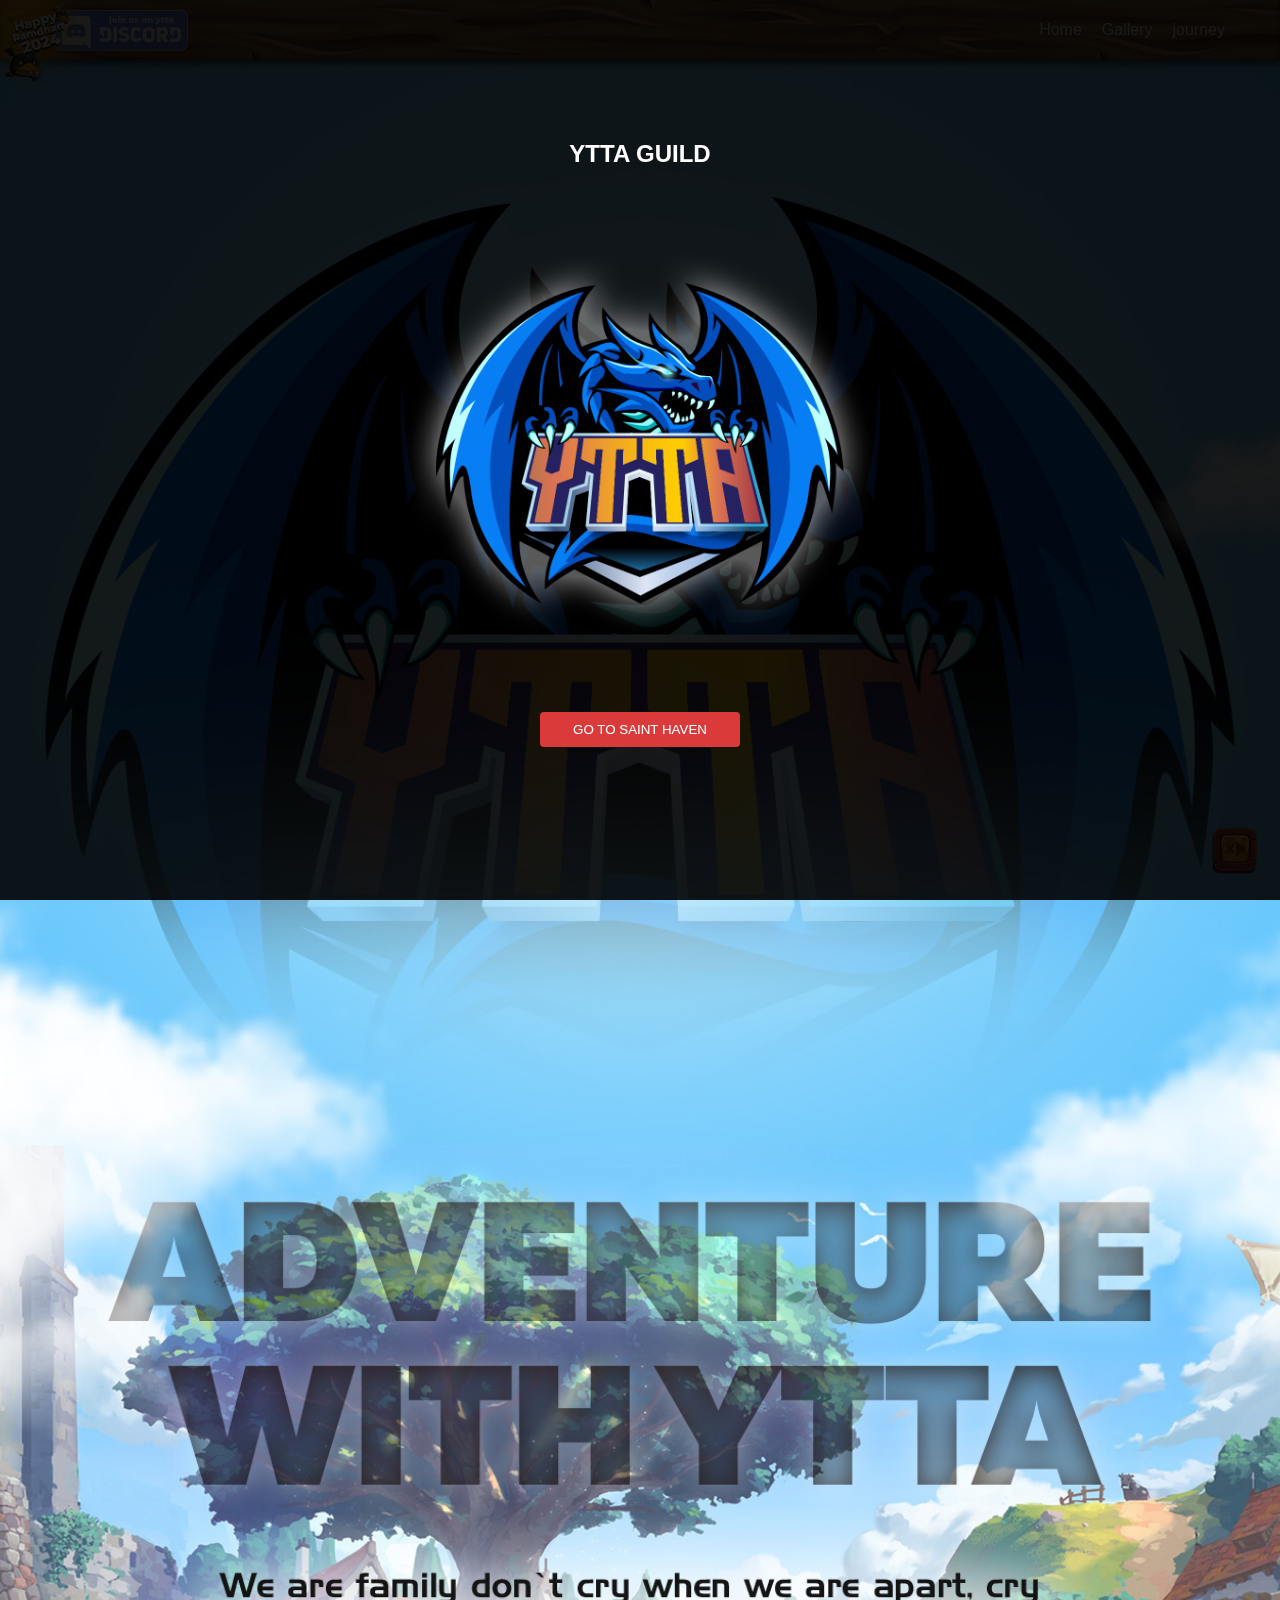
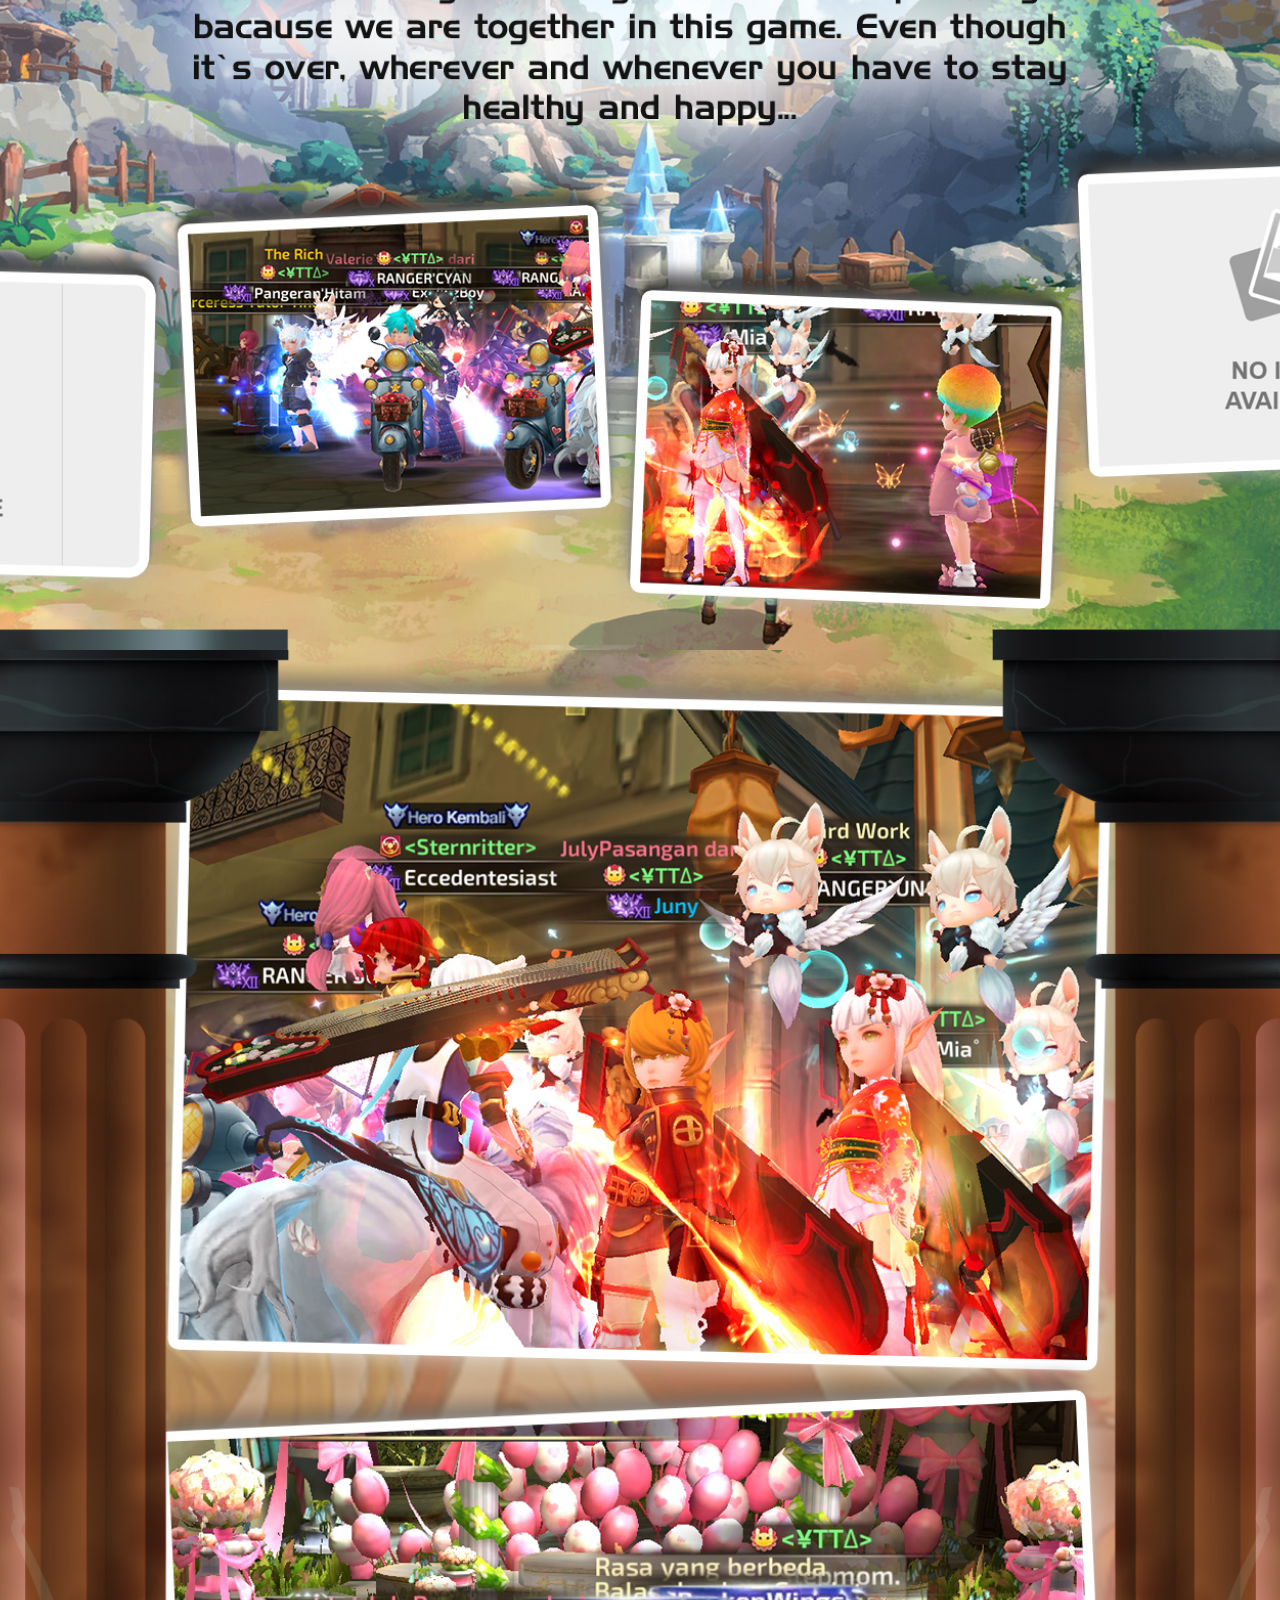
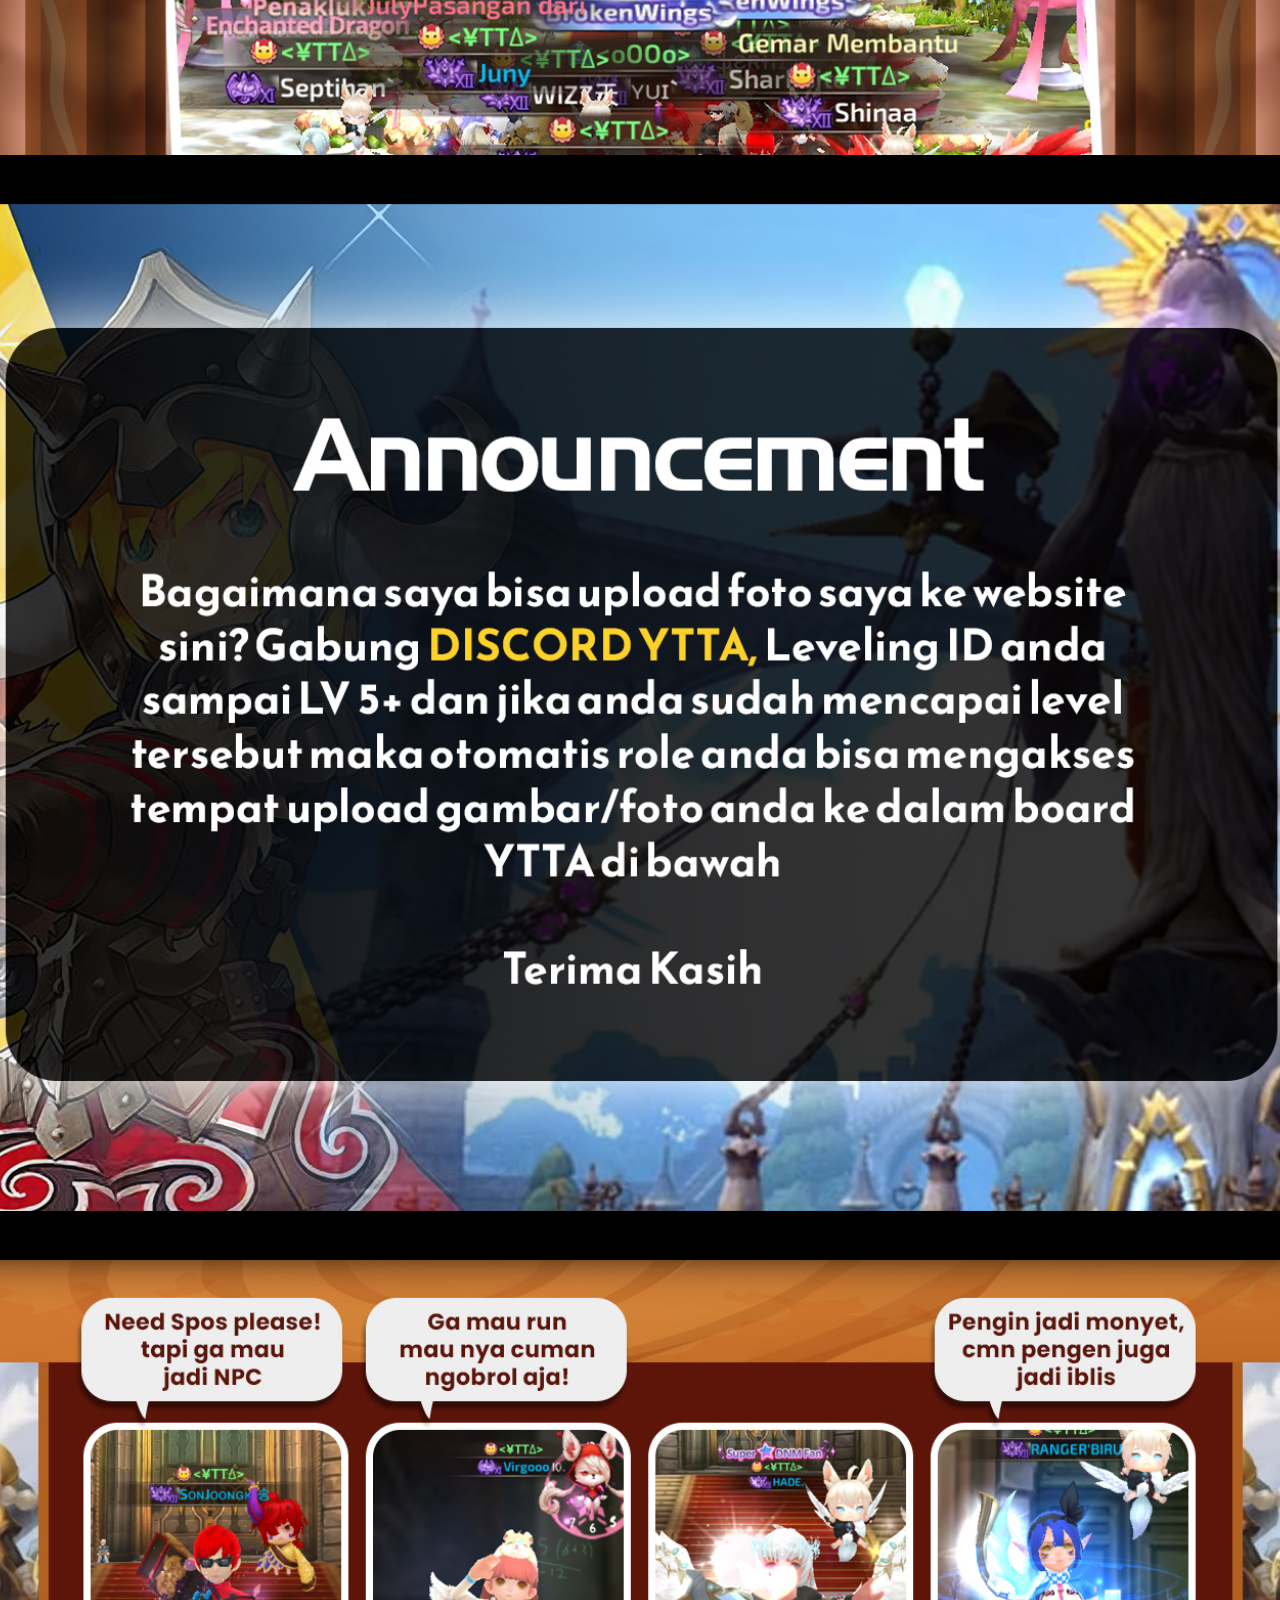
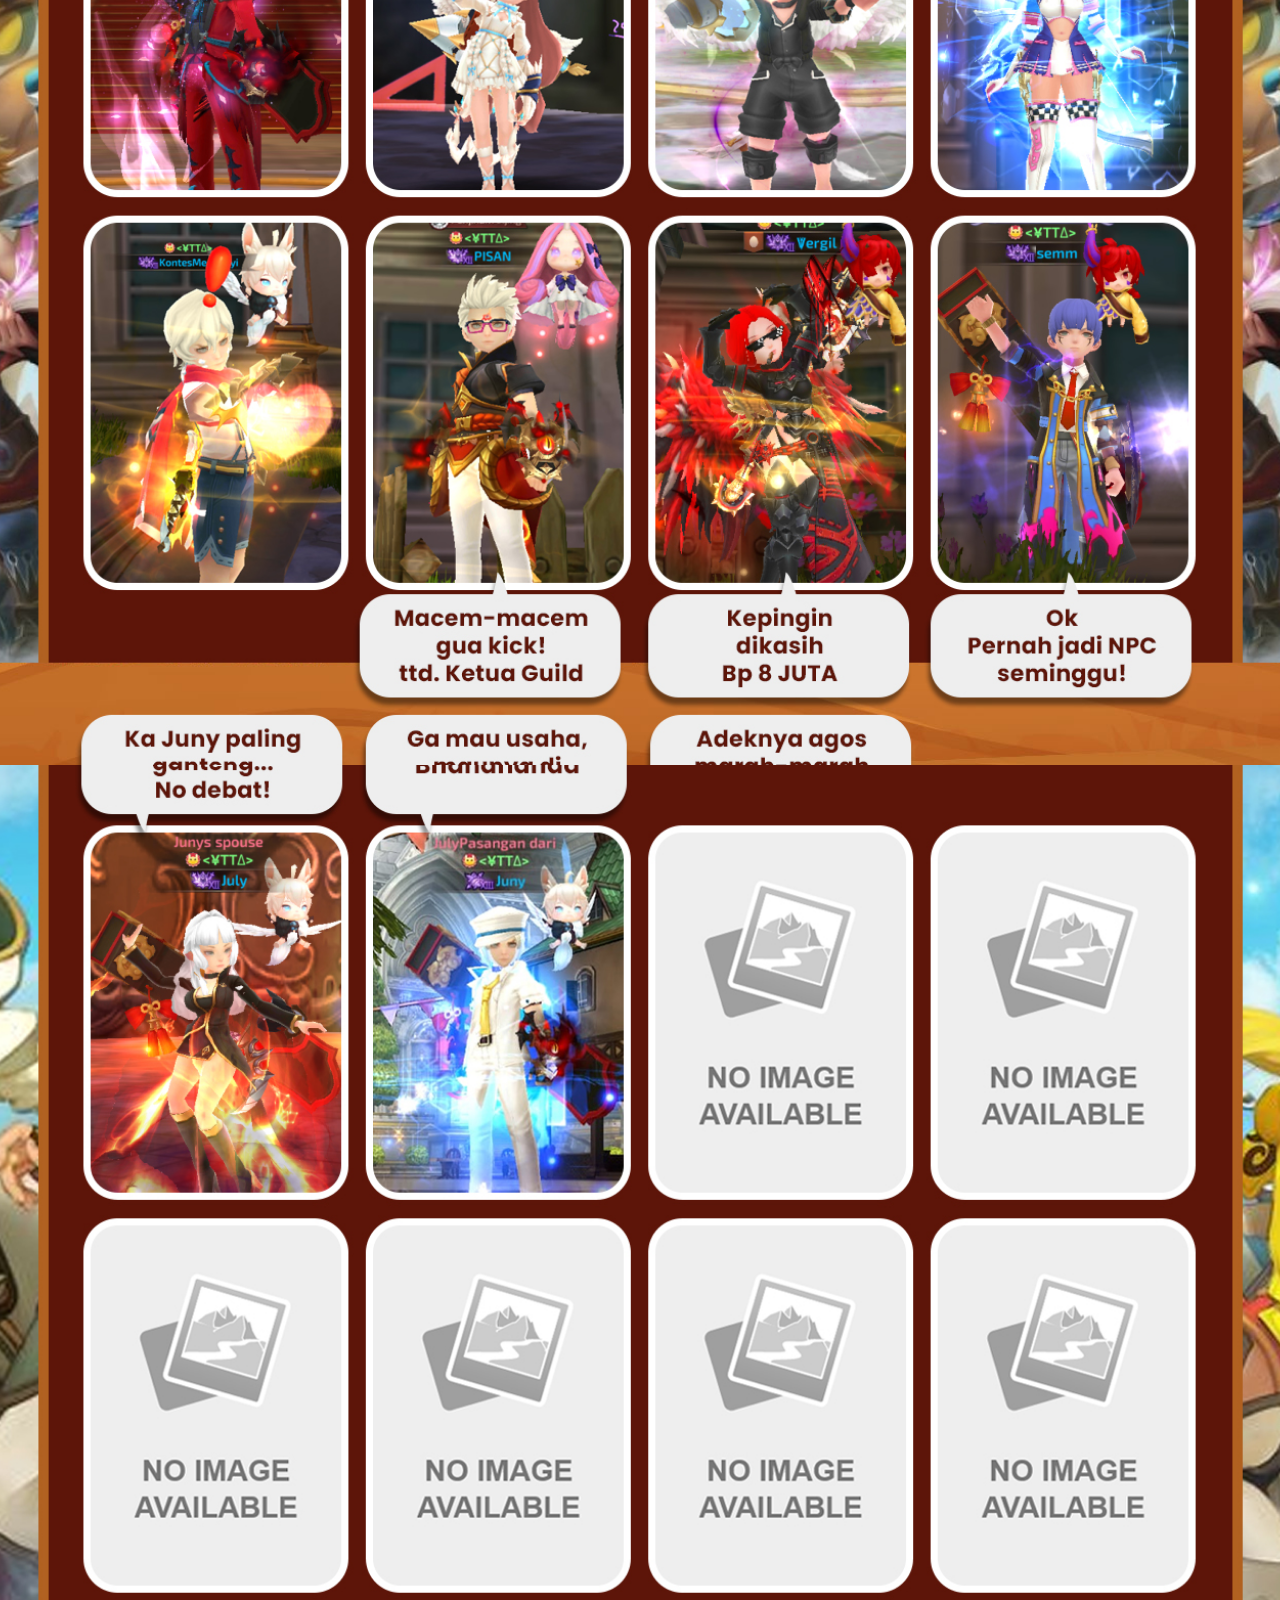
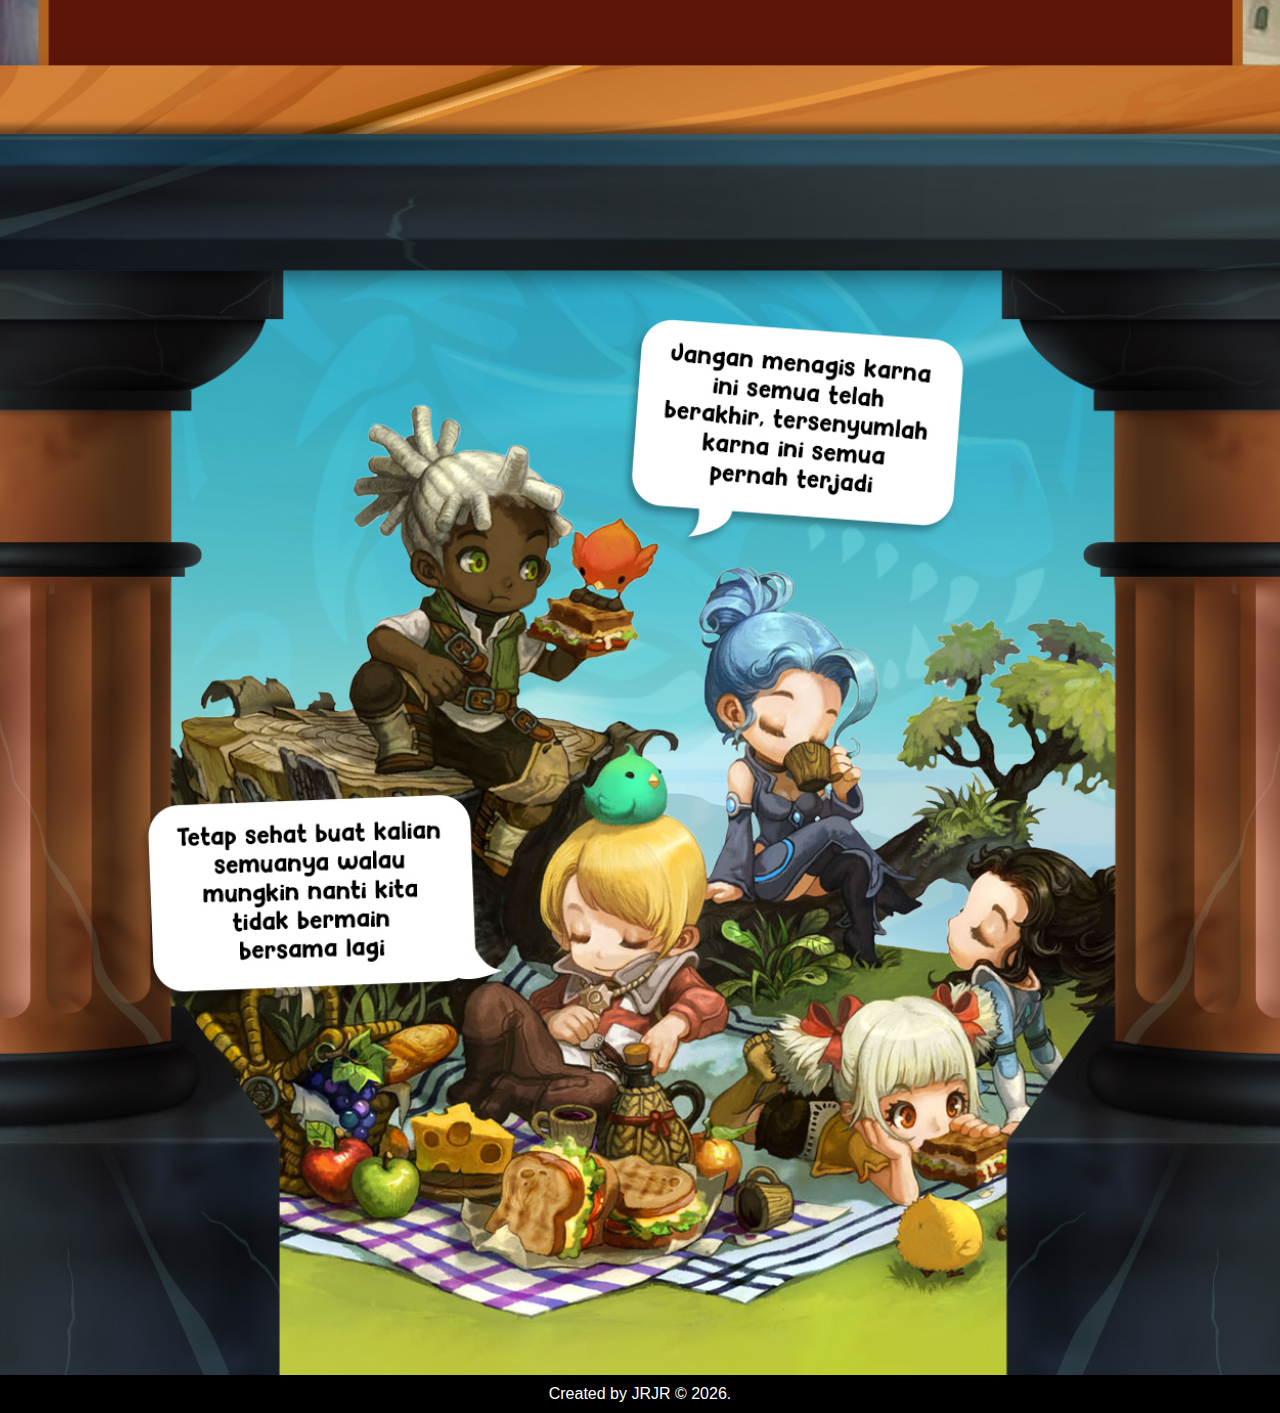
<file: index.html>
<!DOCTYPE html>
<html lang="en">
  <head>
    <title>YTTA - DRAGON NEST M</title>
    <link
      rel="apple-touch-icon"
      sizes="180x180"
      href="favicon/apple-touch-icon.png"
    />
    <link
      rel="icon"
      type="image/png"
      sizes="32x32"
      href="favicon/favicon-32x32.png"
    />
    <link
      rel="icon"
      type="image/png"
      sizes="16x16"
      href="favicon/favicon-16x16.png"
    />
    <link rel="manifest" href="favicon/site.webmanifest" />
    <meta charset="utf-8" />
    <meta http-equiv="X-UA-Compatible" content="IE=edge" />
    <meta name="viewport" content="width=device-width, initial-scale=1.0" />
    <meta name="description" content="Guild Game Dragon Nest M Indonesia" />
    <meta name="JRJR" content="Game" />
    <link rel="stylesheet" href="asset/style.css" />
    <!-- Hapus ini jika ingin menghapus efek salju -->
    <link rel="stylesheet" href="asset/style_winter.css" />
  </head>

  <body class="content">
    <!-- SALJU EFEK -->
    <div class="snowfall" id="snowfall-container"></div>

    <!-- <div id="toast" class="hide">
      Perhatian! Untuk tampilan terbaik gunakan handphone atau tablet.
    </div> -->

    <!-- OLD HEADER START -->
    <!-- <header class="element">
      <div class="img-depan">
        <img src="asset/img/img_headermini.png" alt="Gambar Anda" />
      </div>
      <button class="header-button">
        <a href="gallery/index.html">
          <img src="asset/img/btn_1.png" alt="Tombol Gambar"
        /></a>
      </button>
      <button class="header-button">
        <a href="https://discord.gg/ep5EEMXKgX">
          <img src="asset/img/btn_dsc.png" alt="Tombol Gambar" />
        </a>
      </button>
    </header> -->
    <!-- OLD HEADER END -->

    <header>
      <div class="img-depan2">
        <img src="asset/img/img_headermini.png" alt="Logo Event" />
      </div>
      <nav class="navbar">
        <a href="https://discord.gg/ep5EEMXKgX"
          ><img src="asset/img/btn_dsc.png" alt="Logo" class="brand-logo"
        /></a>
        <div class="menu-toggle">&#9776;</div>
        <ul class="nav-links">
          <li><a href="#">Home</a></li>
          <li><a href="gallery/index.html">Gallery</a></li>
          <li><a href="soon.html">journey</a></li>
        </ul>
      </nav>
    </header>

    <script>
      function play() {
        var audio = document.getElementById("audio");
        audio.play();
      }
      function stopMusic() {
        var audio = document.getElementById("audio");
        audio.pause();
        audio.currentTime = 0;
      }
    </script>

    <audio id="audio" src="asset/bgm3.mp3" loop></audio>
    <!-- END MUSIK -->

    <div id="popup" class="popup">
      <div class="popup-content">
        <h2>YTTA GUILD</h2>
        <div class="containerpopu gambaranimasi1">
          <img src="asset/img/logosquad.png" class="imgpopu" alt="Gambar" />
        </div>

        <button
          id="closePopup"
          class="my-button"
          value="PLAY"
          onclick="play(); showToast();"
        >
          GO TO SAINT HAVEN
        </button>
      </div>
    </div>

    <div class="container">
      <!-- <img src="asset/img/logo.png" alt="Logo" /> -->
    </div>

    <div class="bg-image img1"></div>
    <div class="bg-image img2"></div>
    <!-- <div class="bg-image-btn-download img-btn-download" onclick="window.open('https://bit.ly/NewWorldMirror', '_blank');">
    </div> -->
    <div class="bg-image img3"></div>
    <!-- <div class="bg-image img4"></div> -->
    <div class="bg-image img5"></div>
    <div class="bg-image img6"></div>
    <div class="bg-image img7"></div>
    <div class="bg-image img8"></div>
    <!-- TULISAN SQUAD DI TENGAH FIXED -->
    <!-- <div class="bg-text">SQUAD GOBLOCK</div> -->

    <!-- Stop musik -->
    <div class="floating-button">
      <a href="#" value="pause" onclick="stopMusic()"
        ><img src="asset/img/btn_sound.png" alt="Tombol Gambar"
      /></a>
    </div>

    <footer>Created by JRJR &copy; <span id="currentYear"></span>.</footer>

    <!-- JAVASCRIPT -->
    <script src="asset/js.js"></script>

    <script>
      function myFunction() {
        // Aksi yang ingin dilakukan saat tombol gambar diklik
        alert("SOON!");
      }
    </script>
  </body>
</html>
</file>
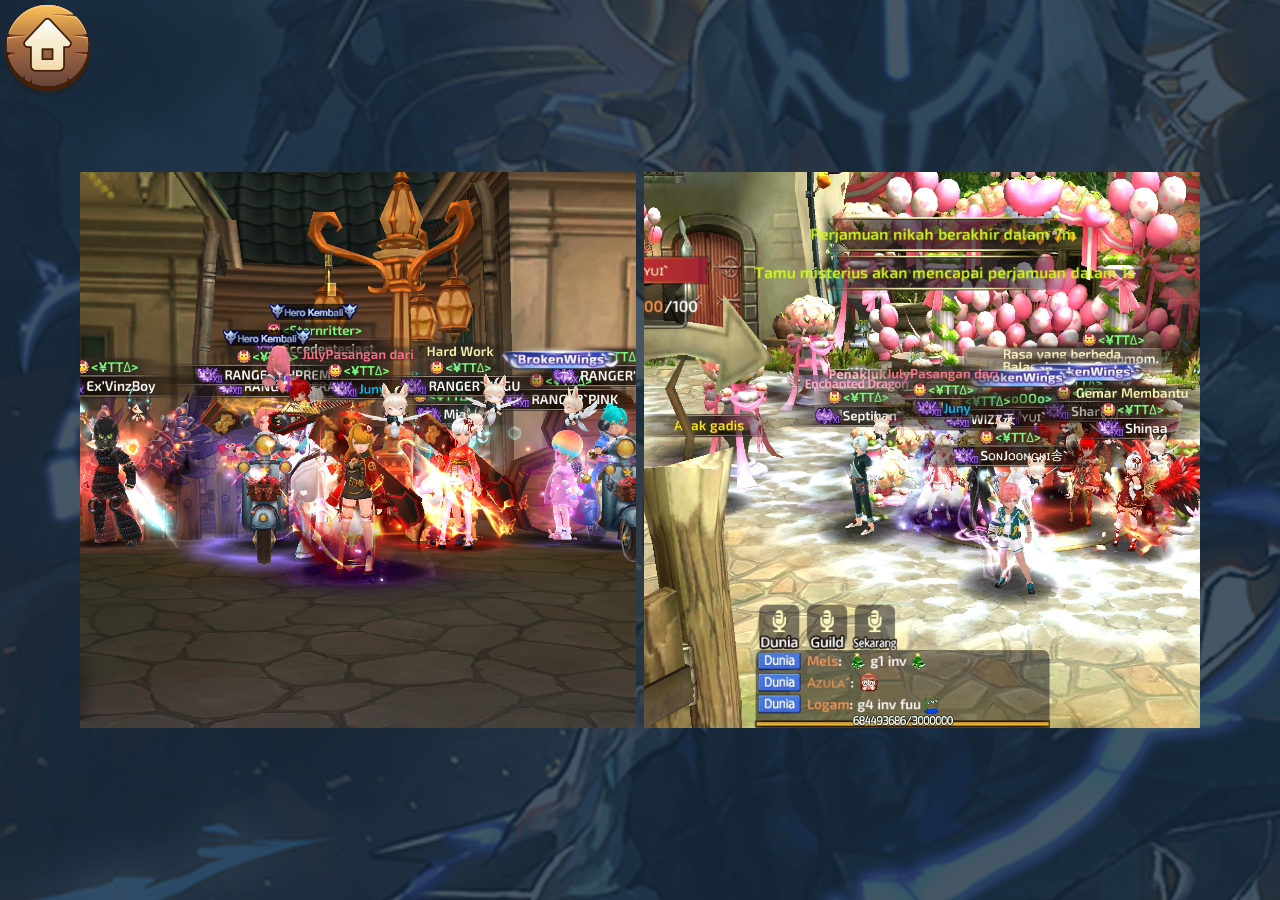
<file: gallery/index.html>
<!DOCTYPE html>
<html lang="en">
  <head>
    <title>GOBLOCK SQUAD - DRAGON NEST M</title>
    <link
      rel="apple-touch-icon"
      sizes="180x180"
      href="../favicon/apple-touch-icon.png"
    />
    <link
      rel="icon"
      type="image/png"
      sizes="32x32"
      href="../favicon/favicon-32x32.png"
    />
    <link
      rel="icon"
      type="image/png"
      sizes="16x16"
      href="../favicon/favicon-16x16.png"
    />
    <link rel="manifest" href="../favicon/site.webmanifest" />
    <meta charset="utf-8" />
    <meta http-equiv="X-UA-Compatible" content="IE=edge" />
    <meta name="viewport" content="width=device-width, initial-scale=1.0" />
    <meta name="description" content="Squad game mobile Dragon Nest M" />
    <meta name="JRJR" content="Game" />
    <link rel="stylesheet" href="./style.css" />
  </head>

<body>
<!-- partial:index.partial.html -->

<ul>
	<li>
		<a href="img gallery/1_result.jpg">
			<figure>
				<img src='img gallery/1_result.jpg' alt='Text'>
				<figcaption>YTTA</figcaption>
			</figure>
		</a>
	</li>
	<li>
		<a href="img gallery/2_result.jpg">
			<figure>
				<img src='img gallery/2_result.jpg' alt='Text'>
				<figcaption>YTTA</figcaption>
			</figure>
		</a>
	</li> 
</ul>
<!-- partial -->

<div class="floating-button">
	<a href="../index.html"><img src="../asset/img/btn_5.png" alt="Tombol Gambar"
	/></a>
</div>

</body>
</html>
</file>
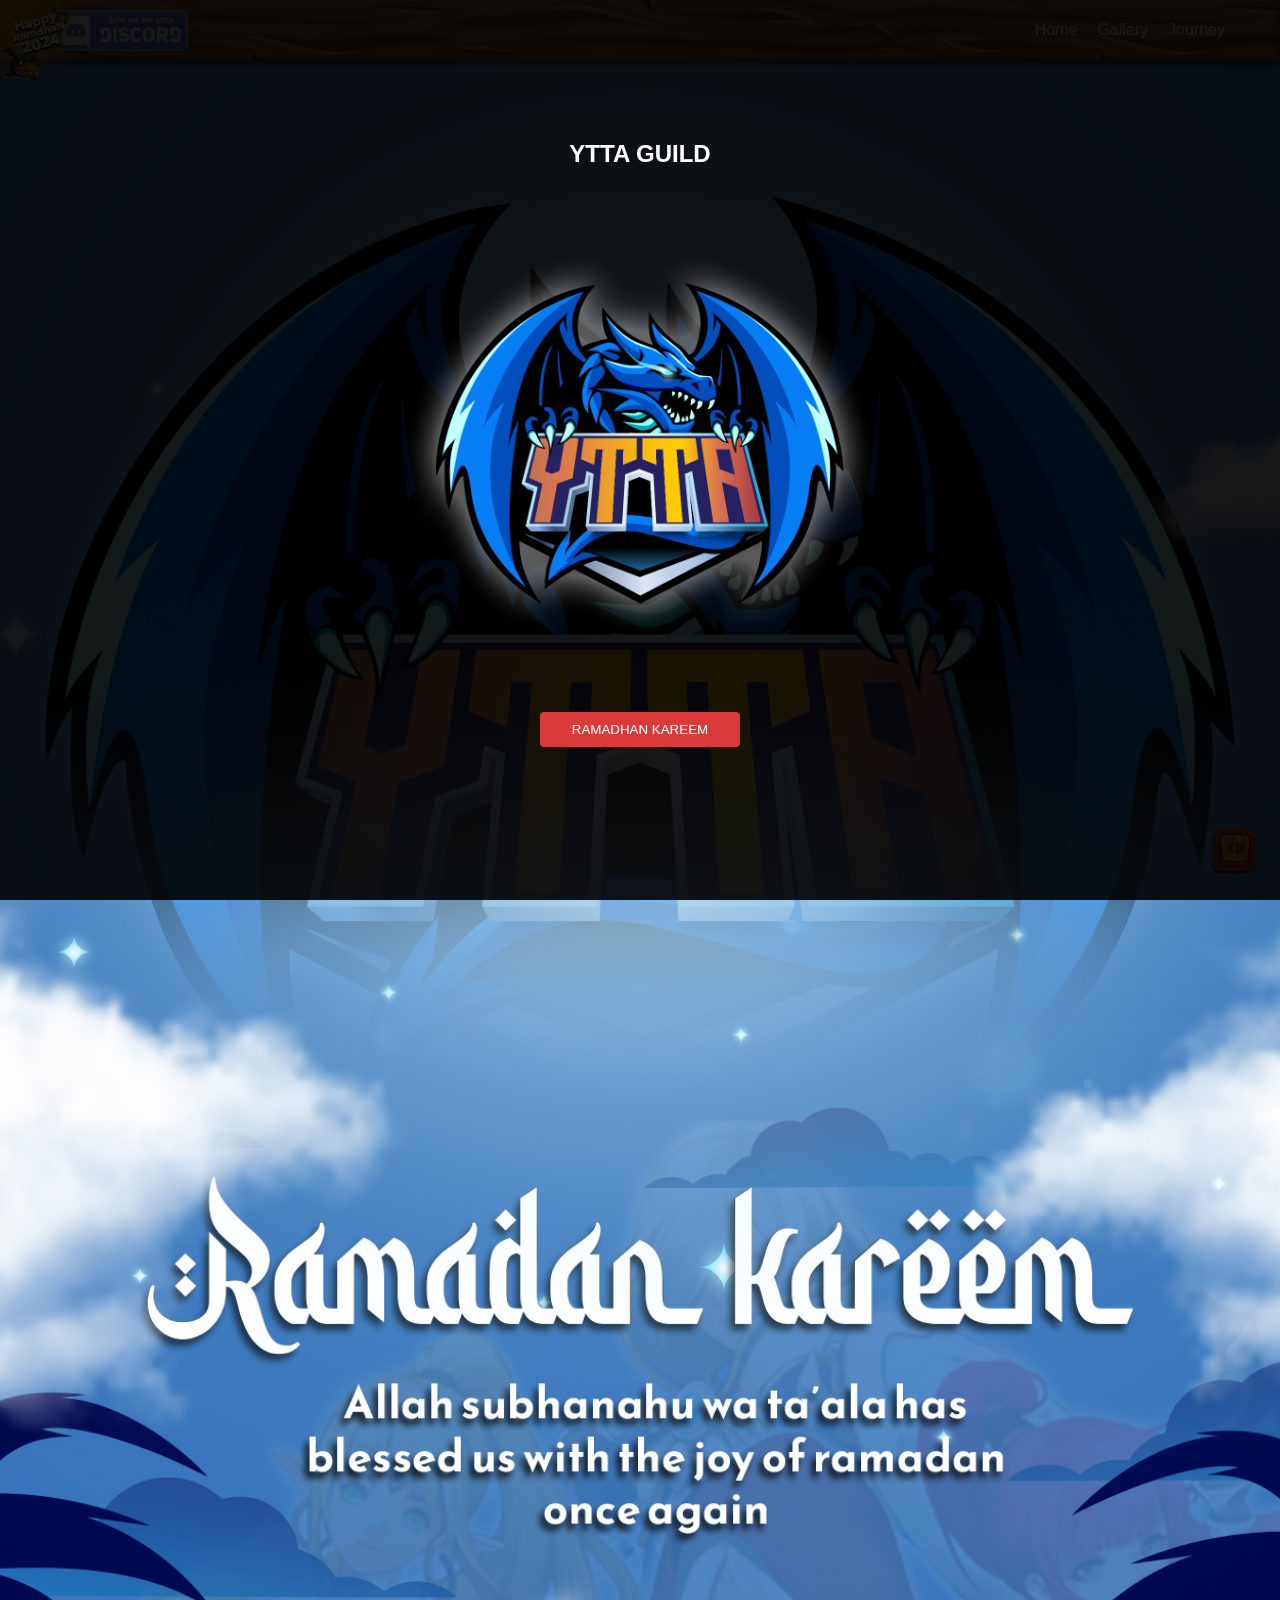
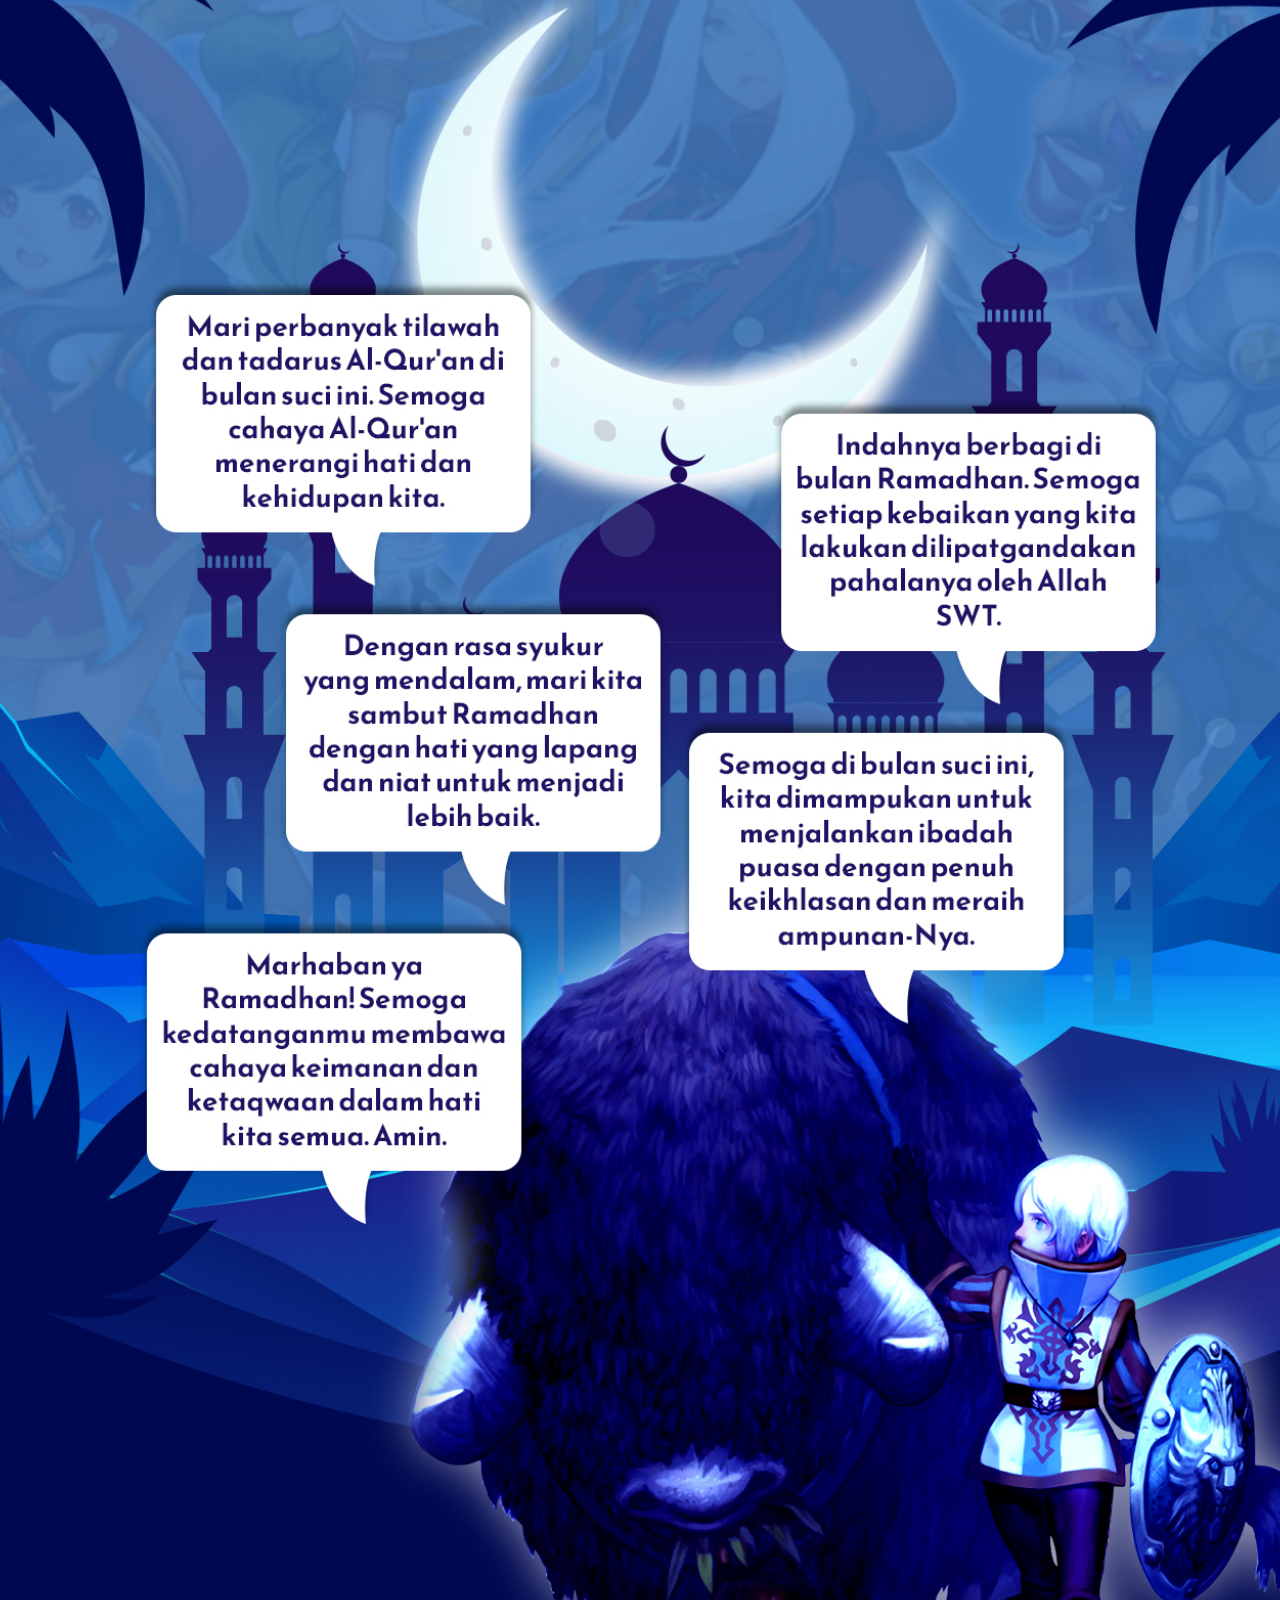
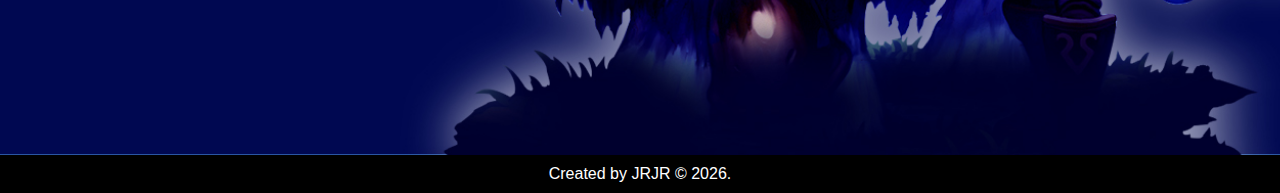
<file: event.html>
<!DOCTYPE html>
<html lang="en">
  <head>
    <title>YTTA - DRAGON NEST M</title>
    <link
      rel="apple-touch-icon"
      sizes="180x180"
      href="favicon/apple-touch-icon.png"
    />
    <link
      rel="icon"
      type="image/png"
      sizes="32x32"
      href="favicon/favicon-32x32.png"
    />
    <link
      rel="icon"
      type="image/png"
      sizes="16x16"
      href="favicon/favicon-16x16.png"
    />
    <link rel="manifest" href="favicon/site.webmanifest" />
    <meta charset="utf-8" />
    <meta http-equiv="X-UA-Compatible" content="IE=edge" />
    <meta name="viewport" content="width=device-width, initial-scale=1.0" />
    <meta name="description" content="Guild Game Dragon Nest M Indonesia" />
    <meta name="JRJR" content="Game" />
    <link rel="stylesheet" href="asset/style_event.css" />
    <!-- Hapus ini jika ingin menghapus efek salju -->
    <link rel="stylesheet" href="asset/style_winter.css" />
  </head>

  <body class="content">
    <!-- SALJU EFEK -->
    <div class="snowfall" id="snowfall-container"></div>

    <header>
      <div class="img-depan2">
        <img src="asset/img/img_headermini.png" alt="Logo Event" />
      </div>
      <nav class="navbar">
        <a href="https://discord.gg/ep5EEMXKgX"
          ><img src="asset/img/btn_dsc.png" alt="Logo" class="brand-logo"
        /></a>
        <div class="menu-toggle">&#9776;</div>
        <ul class="nav-links">
          <li><a href="index.html">Home</a></li>
          <li><a href="gallery/index.html">Gallery</a></li>
          <li><a href="soon.html">Journey</a></li>
        </ul>
      </nav>
    </header>

    <script>
      function play() {
        var audio = document.getElementById("audio");
        audio.play();
      }
      function stopMusic() {
        var audio = document.getElementById("audio");
        audio.pause();
        audio.currentTime = 0;
      }
    </script>

    <audio id="audio" src="asset/bgm_event_ramadhan.mp3" loop></audio>
    <!-- END MUSIK -->

    <div id="popup" class="popup">
      <div class="popup-content">
        <h2>YTTA GUILD</h2>
        <div class="containerpopu gambaranimasi1">
          <img src="asset/img/logosquad.png" class="imgpopu" alt="Gambar" />
        </div>

        <button
          id="closePopup"
          class="my-button"
          value="PLAY"
          onclick="play(); showToast();"
        >
          RAMADHAN KAREEM
        </button>
      </div>
    </div>

    <div class="container">
      <!-- <img src="asset/img/logo.png" alt="Logo" /> -->
    </div>

    <div class="bg-image img1"></div>
    <div class="bg-image img2"></div>
    <div class="bg-image img3"></div>
    <!-- TULISAN SQUAD DI TENGAH FIXED -->
    <!-- <div class="bg-text">SQUAD GOBLOCK</div> -->

    <!-- Stop musik -->
    <div class="floating-button">
      <a href="#" value="pause" onclick="stopMusic()"
        ><img src="asset/img/btn_sound.png" alt="Tombol Gambar"
      /></a>
    </div>

    <footer>Created by JRJR &copy; <span id="currentYear"></span>.</footer>

    <!-- JAVASCRIPT -->
    <script src="asset/js.js"></script>

    <script>
      function myFunction() {
        // Aksi yang ingin dilakukan saat tombol gambar diklik
        alert("SOON!");
      }
    </script>
  </body>
</html>
</file>
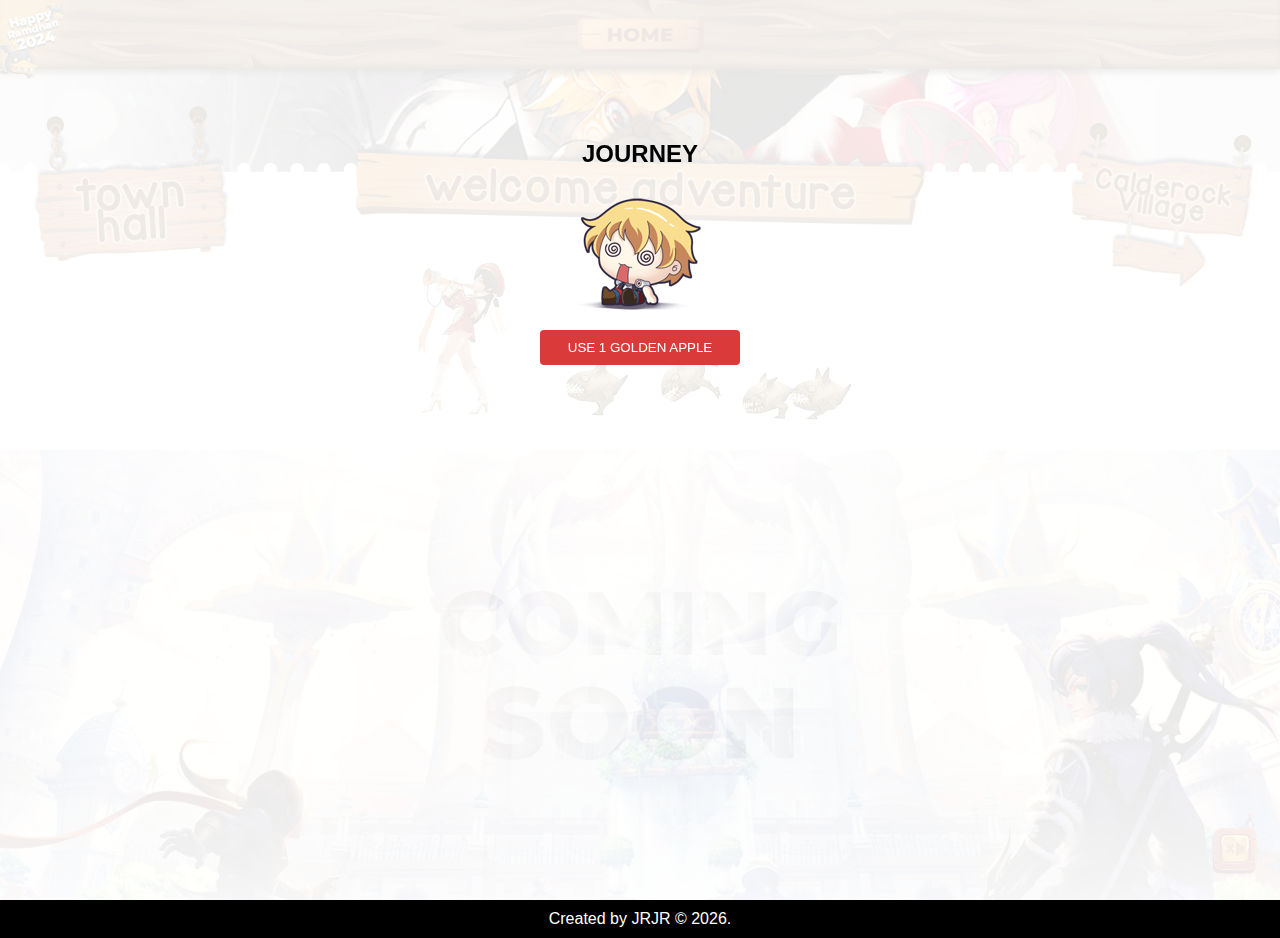
<file: soon.html>
<!DOCTYPE html>
<html lang="en">
  <head>
    <title>YTTA - DRAGON NEST M</title>
    <link
      rel="apple-touch-icon"
      sizes="180x180"
      href="favicon/apple-touch-icon.png"
    />
    <link
      rel="icon"
      type="image/png"
      sizes="32x32"
      href="favicon/favicon-32x32.png"
    />
    <link
      rel="icon"
      type="image/png"
      sizes="16x16"
      href="favicon/favicon-16x16.png"
    />
    <link rel="manifest" href="favicon/site.webmanifest" />
    <meta charset="utf-8" />
    <meta http-equiv="X-UA-Compatible" content="IE=edge" />
    <meta name="viewport" content="width=device-width, initial-scale=1.0" />
    <meta name="description" content="Guild Game Dragon Nest M Indonesia" />
    <meta name="JRJR" content="Game" />
    <link rel="stylesheet" href="asset/style_journey.css" />
  </head>

  <body>
    <header class="element">
      <div class="img-depan">
        <img src="asset/img/img_headermini.png" alt="Logo Event" />
      </div>
      <button class="header-button">
        <a href="index.html">
          <img src="asset/img/btn_2.png" alt="Tombol Gambar"
        /></a>
      </button>
    </header>
    <script>
      function play() {
        var audio = document.getElementById("audio");
        audio.play();
      }
      function stopMusic() {
        var audio = document.getElementById("audio");
        audio.pause();
        audio.currentTime = 0;
      }
    </script>
    <audio id="audio" src="asset/bgm2.mp3" loop></audio>
    <!-- END MUSIK -->

    <div id="popup" class="popup2">
      <div class="popup-content2">
        <h2>JOURNEY</h2>
        <div class="containerpopu">
          <img src="asset/img/spinner.gif" class="imgpopu" alt="Gambar" />
        </div>

        <button id="closePopup" class="my-button" value="PLAY" onclick="play()">
          USE 1 GOLDEN APPLE
        </button>
      </div>
    </div>

    <div class="containerjurney">
      <img src="asset/img/irineloading.gif" alt="Logo" />
    </div>

    <div class="bg-image jurney0"></div>
    <div class="bg-image jurney1"></div>
    <!-- <div class="bg-image jurney2"></div> -->
    <!-- <div class="bg-image jurney3"></div> -->
    <!-- <div class="bg-image jurney4"></div>
    <div class="bg-image jurney5"></div>
    <div class="bg-image jurney6"></div> -->
    <!-- <div class="bg-image jurney6"></div> -->

    <!-- TULISAN SQUAD DI TENGAH FIXED -->
    <!-- <div class="bg-text">SQUAD GOBLOCK</div> -->

    <!-- Stop musik -->
    <div class="floating-button">
      <a href="#" value="pause" onclick="stopMusic()"
        ><img src="asset/img/btn_sound.png" alt="Tombol Gambar"
      /></a>
    </div>

    <footer>Created by JRJR &copy; <span id="currentYear"></span>.</footer>

    <!-- JAVASCRIPT -->
    <!-- <script src="asset/js.js"></script> -->

    <script>
      // POPUP
      document.addEventListener("DOMContentLoaded", function () {
        document.getElementById("popup").style.display = "block";
      });

      document
        .getElementById("closePopup")
        .addEventListener("click", function () {
          document.getElementById("popup").style.display = "none";
        });

      // SPINNER
      window.addEventListener("load", function () {
        document.body.classList.add("loaded");
      });

      // TAHUN OTOMATIS
      document.getElementById("currentYear").innerHTML =
        new Date().getFullYear();

      function showToast() {
        var toast = document.getElementById("toast");
        toast.classList.remove("hide");
        toast.classList.add("show");

        setTimeout(function () {
          toast.classList.remove("show");
          toast.classList.add("hide");
        }, 7000); // Durasi tampilan toast dalam milidetik (misalnya, 3000ms untuk 3 detik)
      }

      // SALJU
      document.addEventListener("DOMContentLoaded", function () {
        const container = document.getElementById("snowfall-container");

        for (let i = 0; i < 100; i++) {
          createSnowflake();
        }

        function createSnowflake() {
          const snowflake = document.createElement("div");
          snowflake.classList.add("snowflake");
          snowflake.style.left = `${Math.random() * 100}vw`; // vw untuk posisi horizontal di seluruh lebar layar
          snowflake.style.animationDuration = `${Math.random() * 6 + 5}s`; // Durasi animasi acak antara 2 hingga 5 detik
          container.appendChild(snowflake);
        }
      });
    </script>
  </body>
</html>
</file>
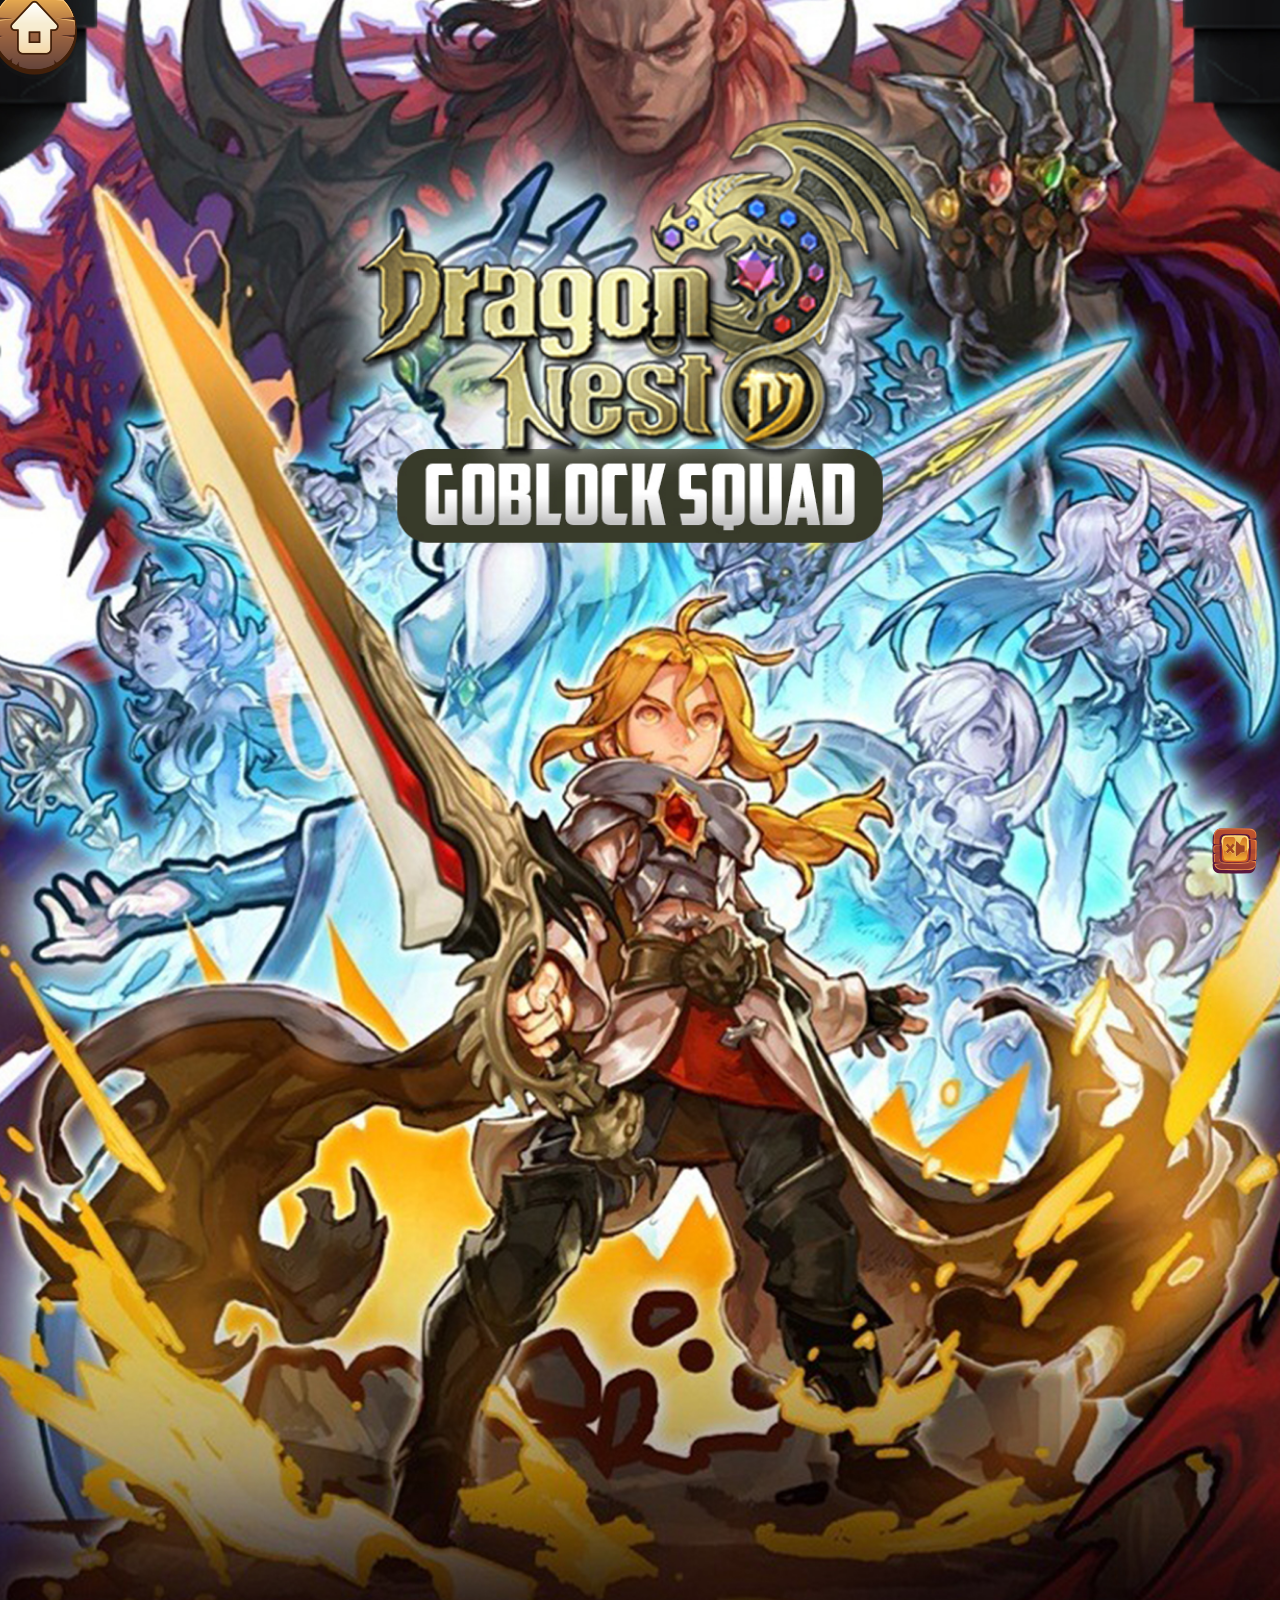
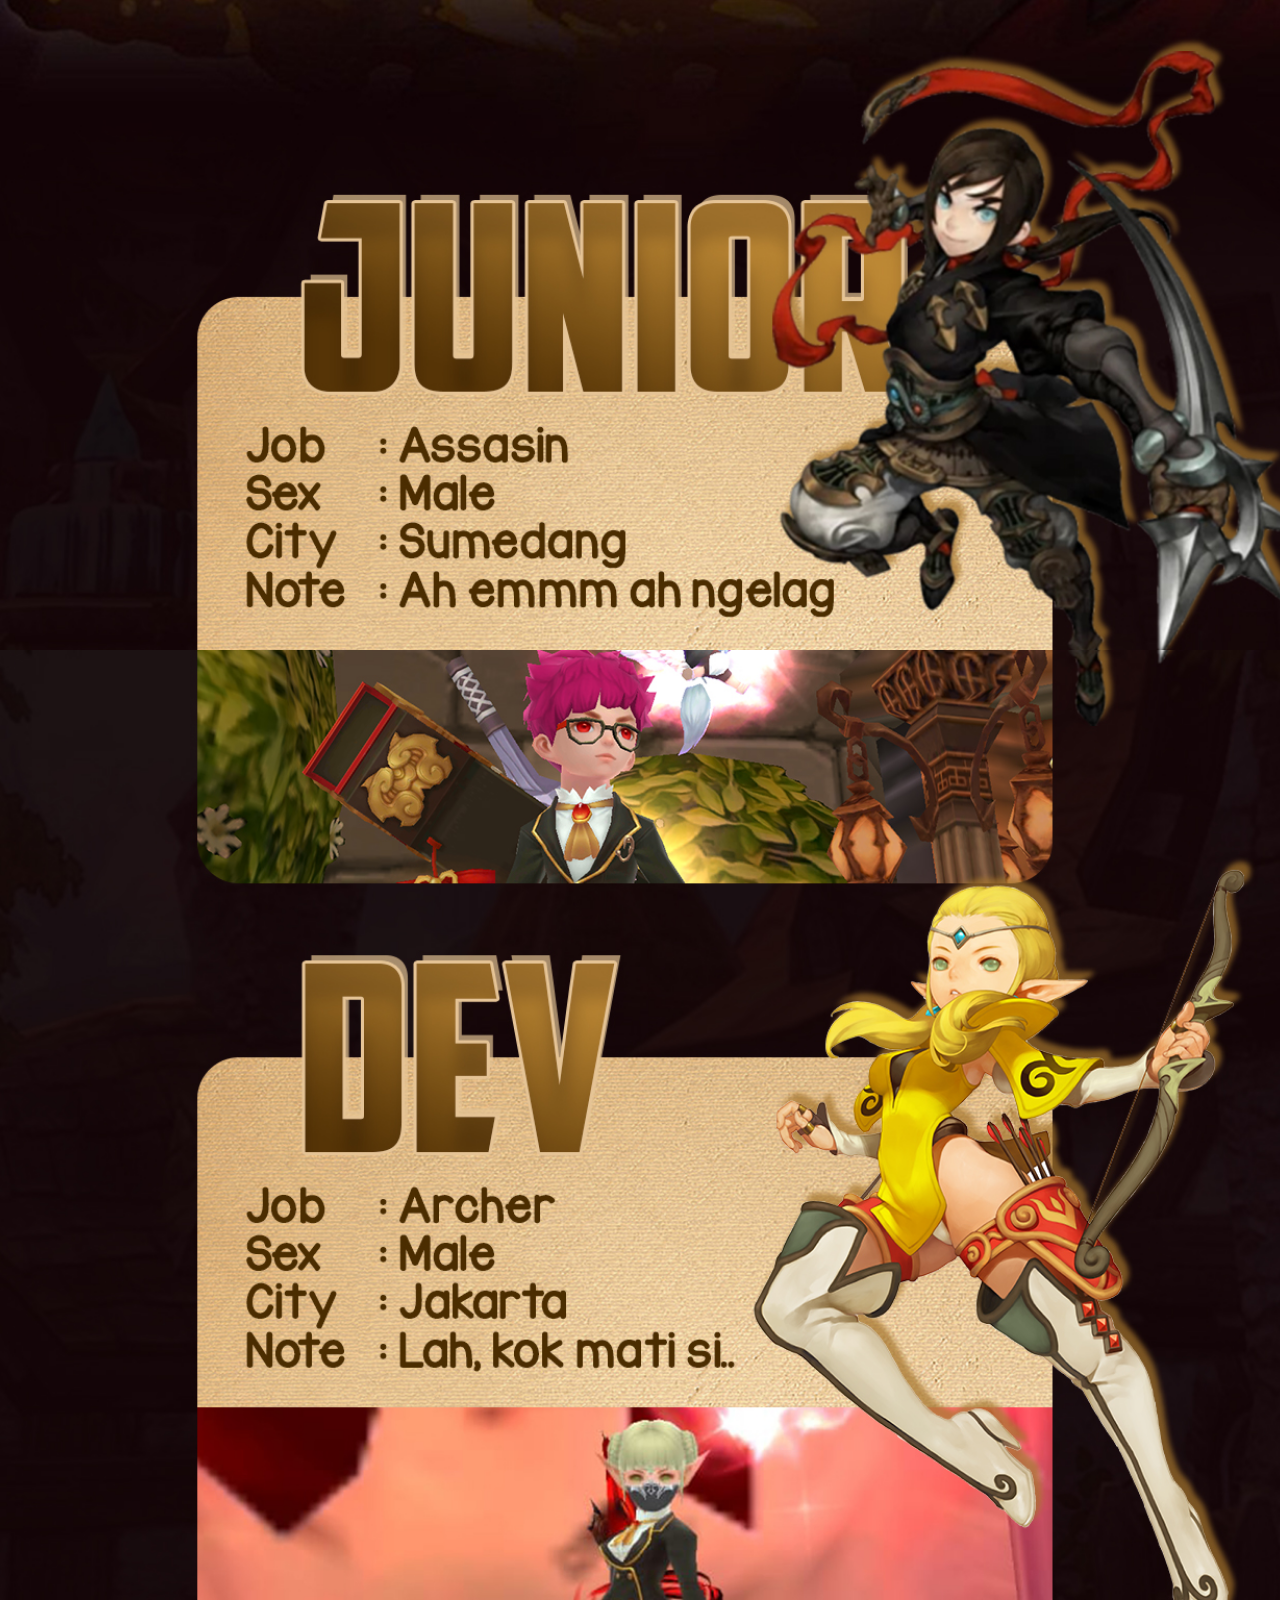
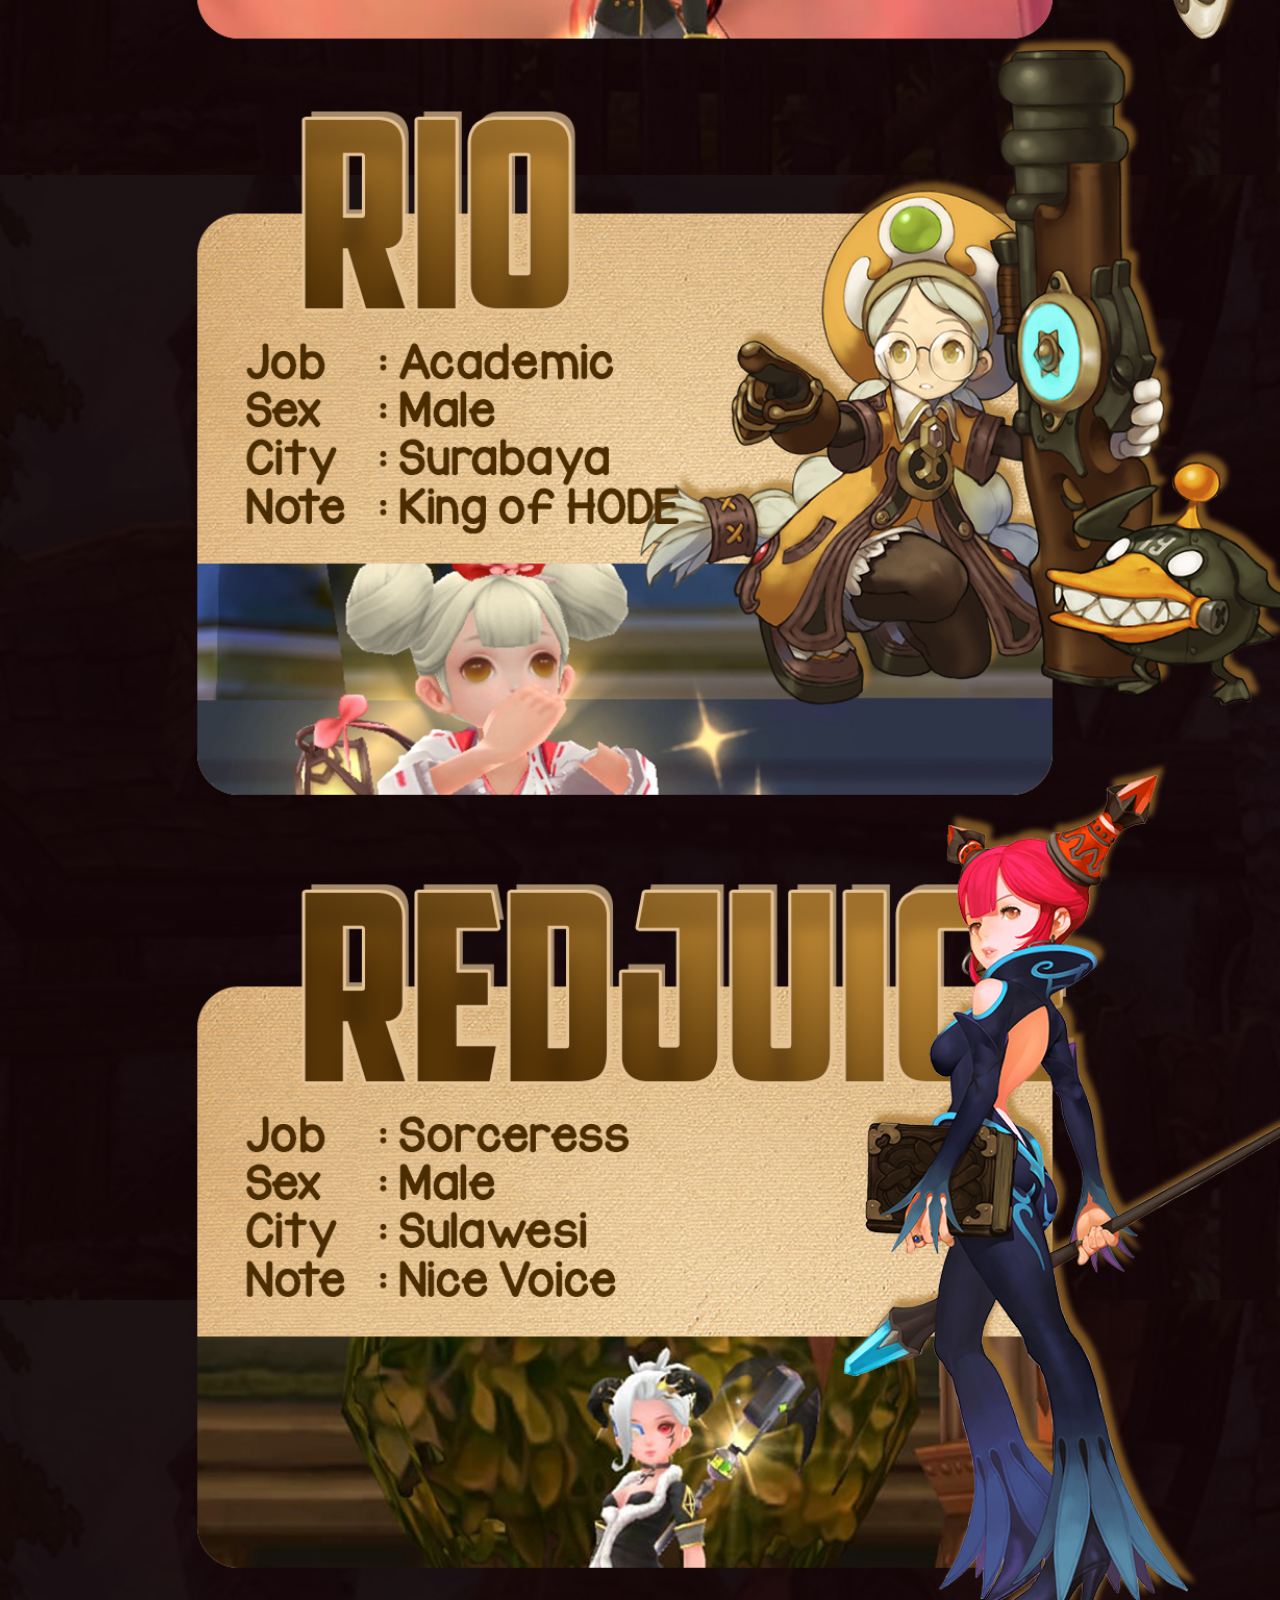
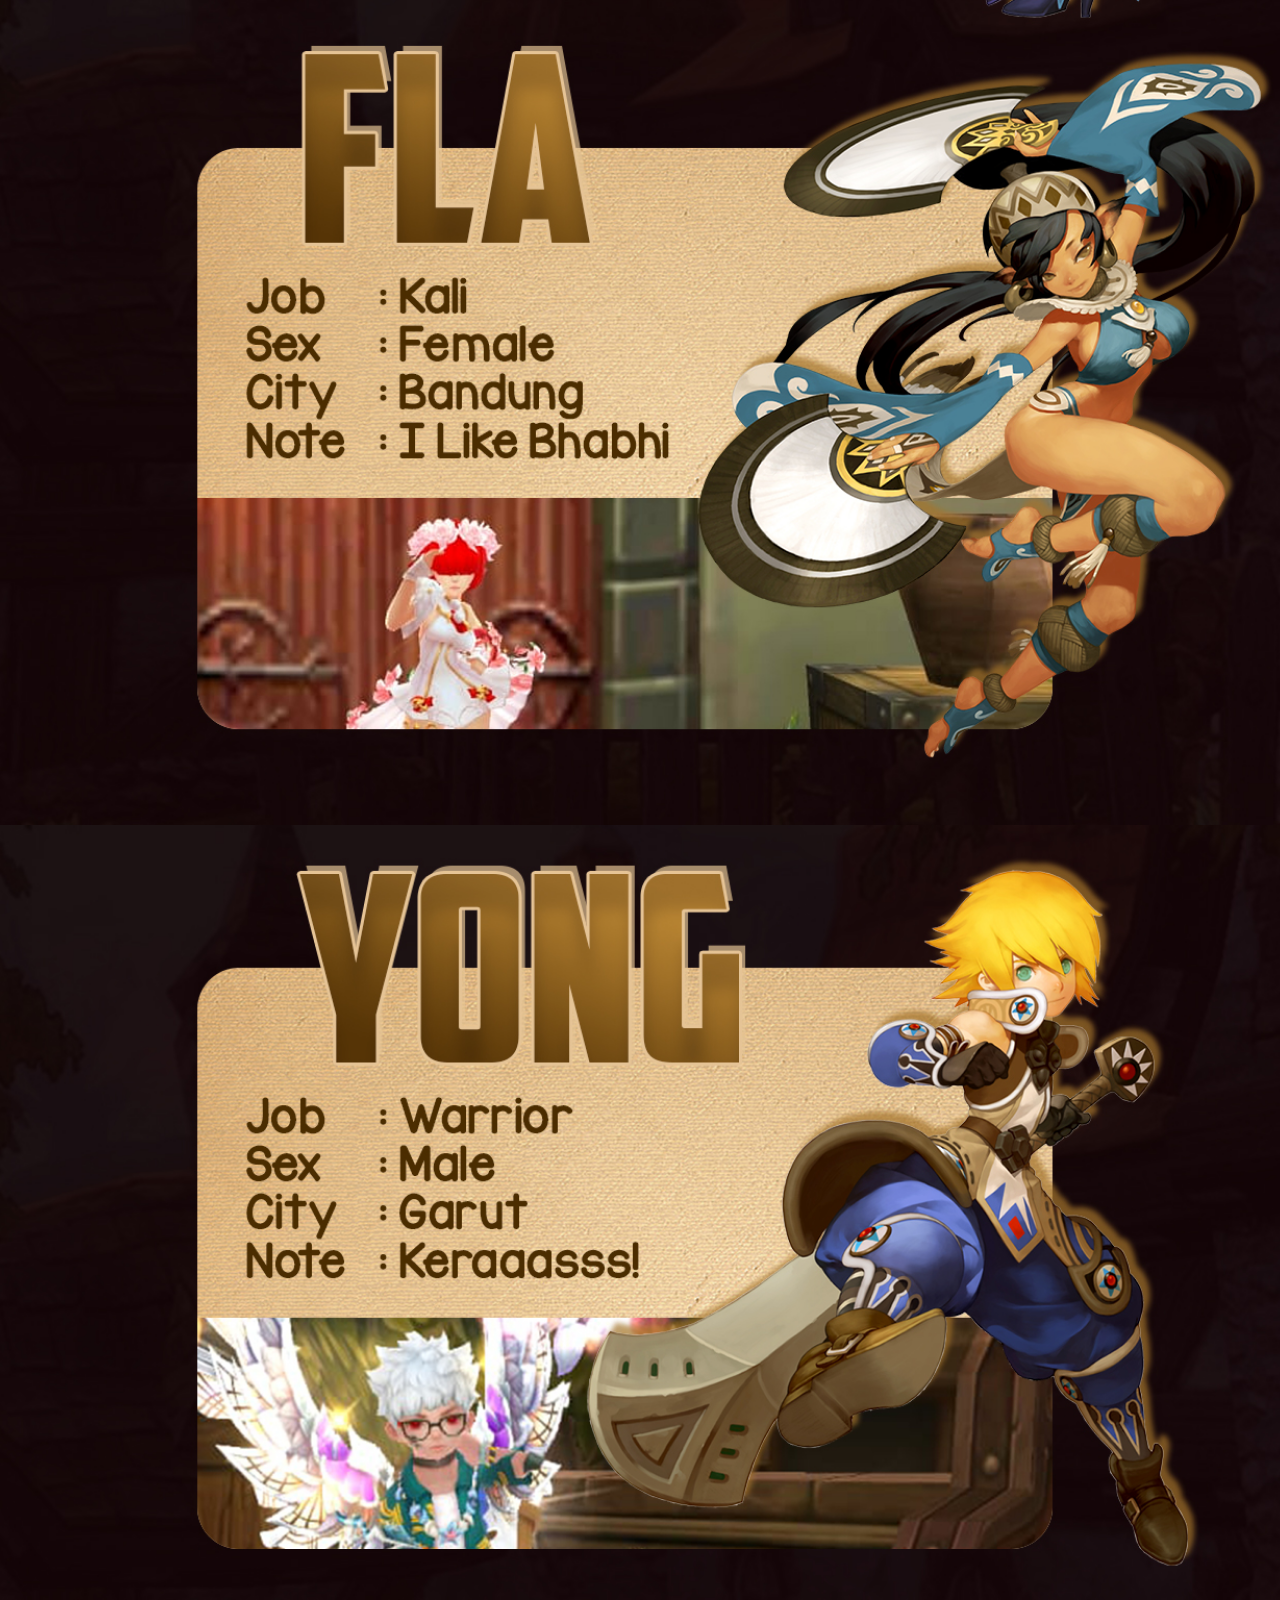
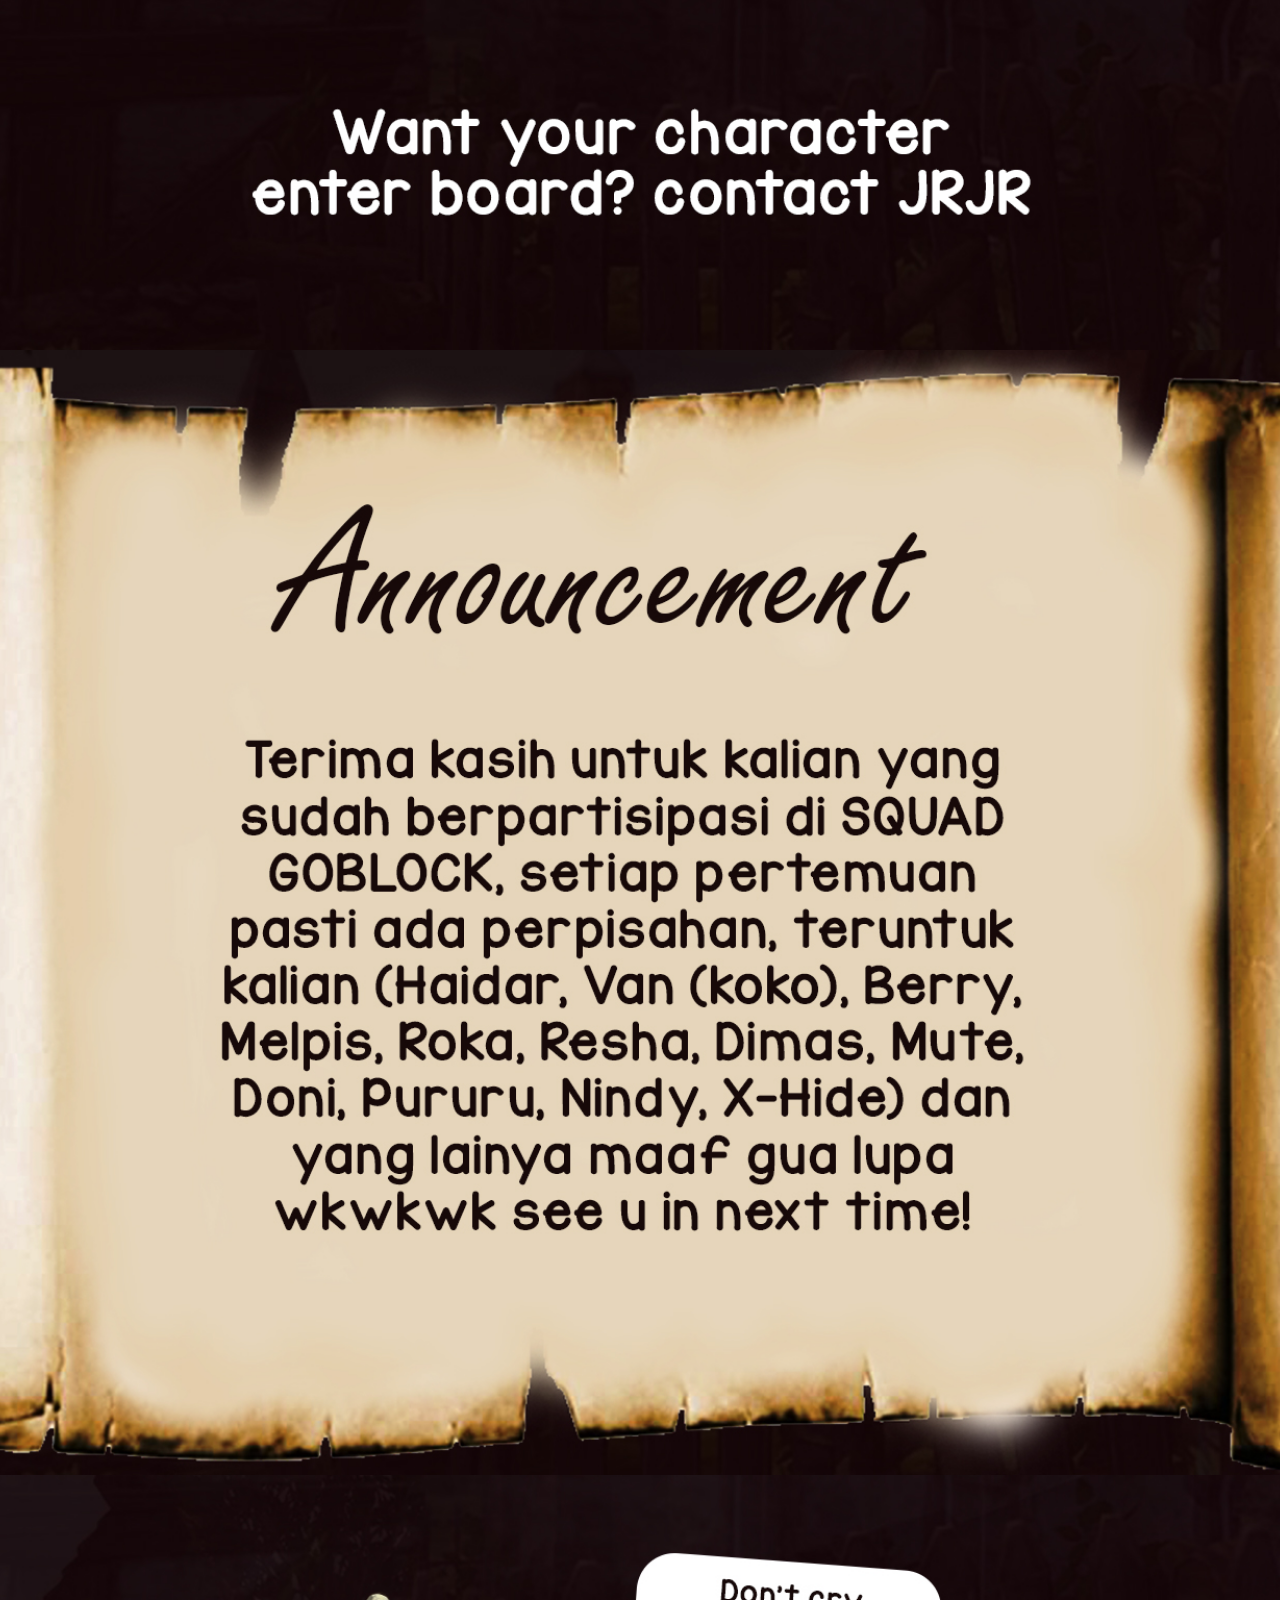
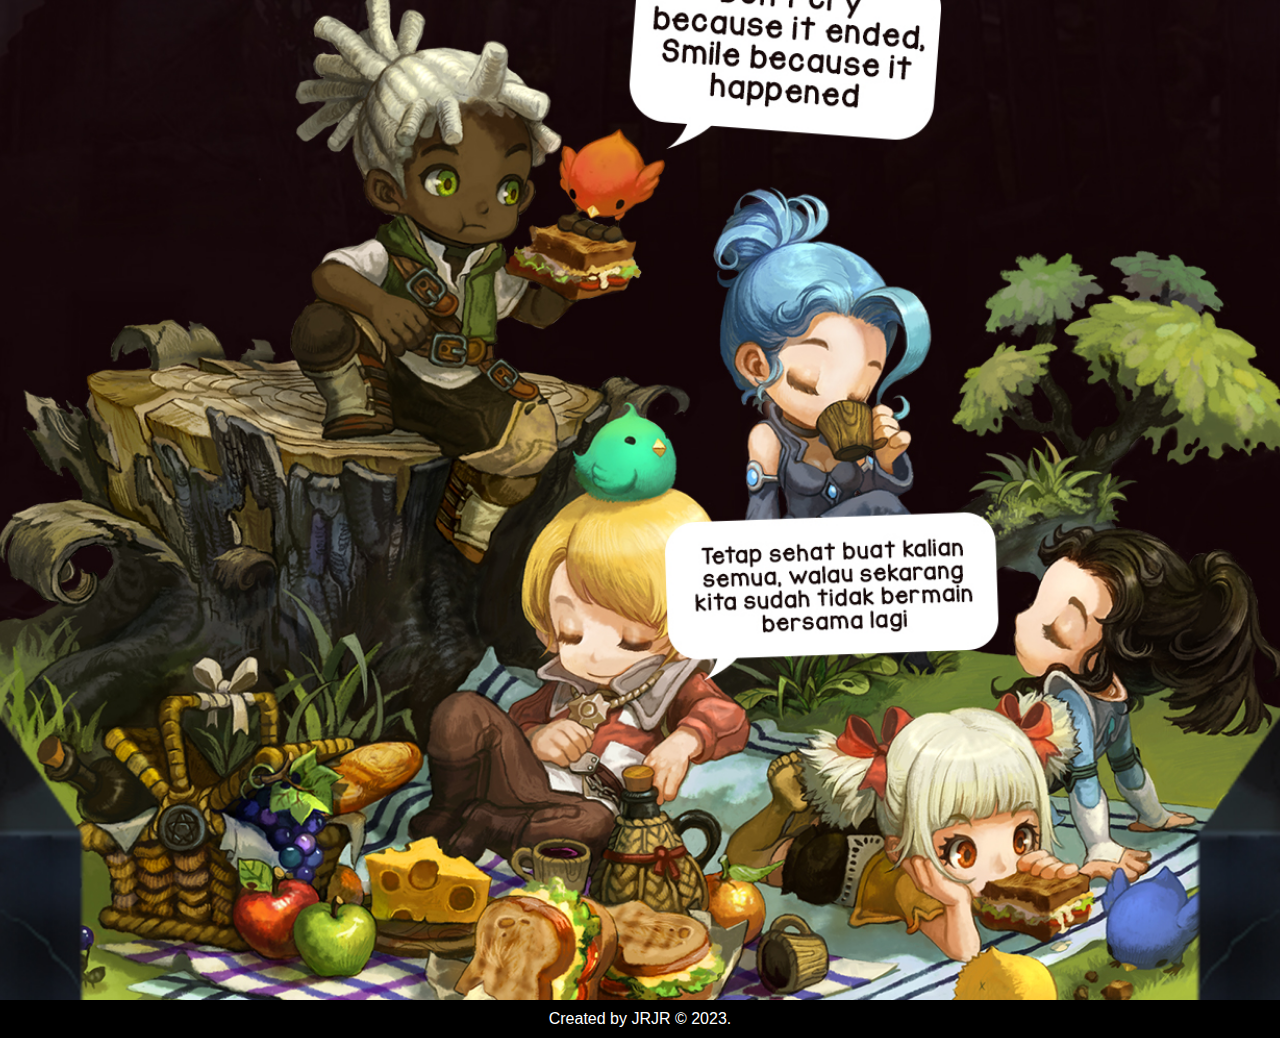
<file: team.html>
<!DOCTYPE html>
<html lang="en">
  <head>
    <title>YTTA - DRAGON NEST M</title>
    <link
      rel="apple-touch-icon"
      sizes="180x180"
      href="favicon/apple-touch-icon.png"
    />
    <link
      rel="icon"
      type="image/png"
      sizes="32x32"
      href="favicon/favicon-32x32.png"
    />
    <link
      rel="icon"
      type="image/png"
      sizes="16x16"
      href="favicon/favicon-16x16.png"
    />
    <link rel="manifest" href="favicon/site.webmanifest" />
    <meta charset="utf-8" />
    <meta http-equiv="X-UA-Compatible" content="IE=edge" />
    <meta name="viewport" content="width=device-width, initial-scale=1.0" />
    <meta name="description" content="Guild Game Dragon Nest M Indonesia" />
    <meta name="JRJR" content="Game" />
    <link rel="stylesheet" href="asset/style.css" />
  </head>

  <body>
    <header class="element">
      <div class="img-depan2">
        <a href="index.html">
          <img src="asset/img/btn_5.png" alt="Gambar Anda"
        /></a>
      </div>
      <!-- <button class="header-button">
        <a href="index.html">
          <img src="asset/img/btn_1.png" alt="Tombol Gambar"
        /></a>
      </button>

      <button class="header-button">
        <img src="asset/img/btn_3.png" alt="Tombol Gambar" />
      </button> -->
    </header>

    <script>
      function play() {
        var audio = document.getElementById("audio");
        audio.play();
      }
      function stopMusic() {
        var audio = document.getElementById("audio");
        audio.pause();
        audio.currentTime = 0;
      }
    </script>
    <audio id="audio" src="asset/bgm2.mp3" loop></audio>
    <!-- END MUSIK -->

    <div id="popup" class="popup2">
      <div class="popup-content2">
        <h2>TEAM SQUAD</h2>
        <div class="containerpopu">
          <img src="asset/img/spinner2.gif" class="imgpopu" alt="Gambar" />
        </div>

        <button id="closePopup" class="my-button" value="PLAY" onclick="play()">
          GO TO CALDEROCK VILLAGE
        </button>
      </div>
    </div>

    <div class="containerjurney">
      <!-- <img src="asset/img/irineloading.gif" alt="Logo" /> -->
    </div>

    <div class="bg-image team1"></div>
    <div class="bg-image team2"></div>
    <div class="bg-image team3"></div>
    <div class="bg-image team4"></div>
    <div class="bg-image team5"></div>
    <div class="bg-image team6"></div>
    <div class="bg-image team7"></div>
    <div class="bg-image team8"></div>

    <!-- Stop musik -->
    <div class="floating-button">
      <a href="#" value="pause" onclick="stopMusic()"
        ><img src="asset/img/btn_sound.png" alt="Tombol Gambar"
      /></a>
    </div>

    <footer>Created by JRJR &copy; 2023.</footer>

    <!-- JAVASCRIPT -->
    <script src="asset/js.js"></script>

    <script>
      function myFunction() {
        // Aksi yang ingin dilakukan saat tombol gambar diklik
        alert("SOON!");
      }
    </script>
  </body>
</html>
</file>
<file: asset/style.css>
body,
html {
  height: 100%;
  margin: 0;
  font-family: Poppins, Helvetica, sans-serif;
}

* {
  box-sizing: border-box;
}

p {
  text-align: center !important;
  width: auto;
  padding: 20px;
  font-size: 16px;
}

h2 {
  text-align: center !important;
  width: auto;
}

/* Media query untuk tampilan desktop */
@media only screen and (min-width: 1024px) {
  html {
    min-height: 250vh;
    #toast {
      z-index: 9990;
      position: fixed;
      top: 15%;
      left: 50%;
      transform: translateX(-50%);
      background-color: #df3939;
      color: #fff;
      padding: 10px 20px;
      border-radius: 4px;
      transition: opacity 0.3s;
    }

    #toast.show {
      opacity: 1;
    }

    #toast.hide {
      opacity: 0;
    }
    .container {
      top: 23%;
    }
    /* .img4 {
      height: 10%;
    } */
  }
}

/* Media query untuk tampilan tablet */
@media only screen and (min-width: 768px) and (max-width: 1023px) {
  html {
    min-height: 300px;
  }
}

/* Media query untuk tampilan ponsel */
/* @media only screen and (max-width: 767px) {
  html {
    min-height: 250px;
    .img4 {
      height: 55%;
    }
  }
} */

body.loaded #loading-overlay {
  display: none;
}

.text-putih-tebal {
  text-align: center !important;
  width: auto;
  color: #ffffff;
  font-weight: bold;
  font-size: 25px;
}

.text-putih {
  text-align: center !important;
  width: auto;
  color: #ffffff;
}

/* END SPINNER */

.bg-image {
  /* Full height */
  height: 50%;

  /* Center and scale the image nicely */
  background-position: center;
  background-repeat: no-repeat;
  background-size: cover;
}

.bg-image-btn-download {
  /* Full height */
  height: 10%;

  /* Center and scale the image nicely */
  background-position: center;
  background-repeat: no-repeat;
  background-color: #7289da;
  cursor: pointer;
}

/* Images used */
.img-btn-download {
  background-image: url("img/btn_download.png");
}

.img1 {
  background-image: url("img/Page-YTTA_01.jpg");
}

.img2 {
  background-image: url("img/Page-YTTA_02.jpg");
}

.img3 {
  background-image: url("img/Page-YTTA_03.jpg");
}

.img4 {
  background-image: url("img/Page-YTTA_04.jpg");
}

.img5 {
  background-image: url("img/Page-YTTA_05.jpg");
}

.img6 {
  background-image: url("img/Page-YTTA_06.jpg");
}

.img7 {
  background-image: url("img/Page-YTTA_07.jpg");
}
.img8 {
  background-image: url("img/Page-YTTA_08.jpg");
}
.img9 {
  background-image: url("img/Page-YTTA_09.jpg");
}

/* Images used team */
.team1 {
  background-image: url("img/teampage1.jpg");
}
.team2 {
  background-image: url("img/teampage2.jpg");
}
.team3 {
  background-image: url("img/teampage3.jpg");
}
.team4 {
  background-image: url("img/teampage4.jpg");
}
.team5 {
  background-image: url("img/teampage5.jpg");
}
.team6 {
  background-image: url("img/teampage6.jpg");
}
.team7 {
  background-image: url("img/teampage0.jpg");
}
.team8 {
  background-image: url("img/teamfooter.jpg");
}

/* Position text in the middle of the page/image */
.bg-text {
  background-color: rgb(0, 0, 0);
  /* Fallback color */
  background-color: rgba(0, 0, 0, 0.8);
  /* Black w/opacity/see-through */
  color: white;
  font-weight: bold;
  font-size: 40px;
  border: 7px solid #f1f1f1;
  position: fixed;
  top: 50%;
  left: 50%;
  transform: translate(-50%, -50%);
  z-index: 2;
  width: auto;
  padding: 20px;
  text-align: center;
}

.containerjurney {
  position: absolute;
  max-width: 100%;
  height: auto;
  top: 38%;
  /* text-align: center; */
  width: 470px;
  /* membuat gambar tidak ke samping */
  overflow: hidden;
  left: 50%;
  transform: translate(-50%, -50%);
}

.btn_download {
  position: absolute;
  top: 101%;
  /* top: 810px; */
  left: 50%;
  transform: translate(-50%, -50%);
}

.container {
  position: absolute;
  top: 50%;
  left: 50%;
  transform: translate(-50%, -50%);
}

.containerpopu {
  align-items: center;
  justify-content: center;
}

.containerpopu img {
  max-width: 100%;
  max-height: 100%;
}

.popup {
  display: none;
  position: fixed;
  top: 0;
  left: 0;
  width: 100%;
  height: 100%;
  background-color: rgba(0, 0, 0, 0.9);
  z-index: 9999;
}

.popup2 {
  display: none;
  position: fixed;
  top: 0;
  left: 0;
  width: 100%;
  height: 100%;
  background-color: rgba(255, 255, 255, 0.9);
  z-index: 9999;
}

.popup-content {
  background-color: #ffffff00;
  color: white;
  width: 550px;
  max-width: 100%;
  margin: 100px auto;
  padding: 20px;
  text-align: center;
}

.popup-content2 {
  /* background-color: rgba(255, 255, 255, 0.900); */
  color: rgb(0, 0, 0);
  width: 550px;
  max-width: 80%;
  margin: 100px auto;
  padding: 20px;
  text-align: center;
}

button {
  margin-top: 10px;
}

.my-button {
  background-color: #db3a3a;
  color: white;
  padding: 10px 20px;
  border: none;
  border-radius: 4px;
  cursor: pointer;
  width: 200px;
}

.my-button:hover {
  background-color: #922323;
}

footer {
  background-color: #000000;
  color: white;
  padding: 10px;
  text-align: center;
}

/* OLD HEADER START */
/* header {
  background-image: url("img/header_bg.png");
  background-size: cover;
  background-position: center;
  padding: 10px;
  text-align: center;
  position: fixed;
  top: 0;
  left: 0;
  width: 100%;
  box-shadow: 0 4px 6px rgba(0, 0, 0, 0.6);
}

.header-button {
  background-color: #fff;
  color: #333;
  border: none;
  padding: 10px 20px;
  font-size: 16px;
  font-weight: bold;
  text-transform: uppercase;
  border-radius: 0px;
  margin-top: 5px;
  cursor: pointer;
}

.header-button:hover {
  background-image: url("img/btn_hover.png");
  background-size: cover;
  background-position: center;
  background-color: #ffffff00;
}

.header-button {
  background-color: transparent;
  border: none;
  padding: 0px;
  cursor: pointer;
}

.header-button img {
  width: 130px;
  height: 40px;
} */
/* OLD HEADER END */

/* Menggunakan background-image untuk header */
header {
  background-image: url("../asset/img/header_bg.png"); /* Ganti dengan path gambar Anda */
  background-size: cover;
  background-position: center;
  box-shadow: 0 4px 6px rgba(0, 0, 0, 0.6);
  position: fixed; /* Tetapkan posisi tetap */
  width: 100%; /* Lebar header menjadi 100% dari layar */
  top: 0; /* Header akan tetap di bagian atas */
  z-index: 1000; /* Tetapkan z-index untuk memastikan header berada di atas konten lainnya */
}

.content {
  padding-top: 40px; /* Berikan padding atas untuk mencegah konten Anda tertutup oleh header yang tetap */
}

.navbar {
  display: flex;
  justify-content: space-between;
  align-items: center;
  background-color: rgba(
    0,
    0,
    0,
    0
  ); /* Hapus warna hitam dengan transparansi */
  padding: 3px 35px;
}

.brand-logo {
  padding: 0px 20px;
  height: 50px; /* Atur tinggi gambar sesuai kebutuhan Anda */
  width: auto; /* Atur lebar gambar sesuai kebutuhan Anda */
}

.menu-toggle {
  display: none;
  color: white;
  font-size: 24px;
  cursor: pointer;
}

.nav-links {
  list-style: none;
  padding: 0;
  margin: 0;
  display: flex;
}

.nav-links li {
  margin-right: 20px;
}

.nav-links li a {
  text-decoration: none;
  color: white;
}

@media screen and (max-width: 768px) {
  .menu-toggle {
    display: block;
  }

  .nav-links {
    font-family: "Gill Sans", "Gill Sans MT", Calibri, "Trebuchet MS",
      sans-serif;
    display: none;
    flex-direction: column;
    background-color: rgb(39, 39, 39); /* Transparansi pada menu dropdown */
    padding: 10px 20px;
    position: absolute;
    top: 70px;
    left: 0;
    width: 100%;
    z-index: 1;
    box-shadow: 0 4px 6px rgba(0, 0, 0, 0.6);
  }

  .nav-links li {
    margin: 10px 0;
  }

  .nav-active {
    display: flex;
  }
}

.element {
  z-index: 9999;
}

.other-element {
  position: relative;
  background-color: #f2f2f2;
  padding: 20px;
  text-align: center;
}

.fr-red {
  font-size: 13px;
  border-radius: 5px;
  color: #ffffff;
  background-color: #085cdb;
  padding: 7px;
  box-shadow: 2px 2px 5px rgba(0, 0, 0, 0.3);
}

.fr-grey {
  font-size: 13px;
  border-radius: 5px;
  color: #ffffff;
  background-color: #37383a;
  padding: 7px;
  box-shadow: 2px 2px 5px rgba(0, 0, 0, 0.3);
}

.fr-pink {
  font-size: 13px;
  border-radius: 5px;
  color: #ffffff;
  background-color: #db3a98;
  padding: 7px;
  box-shadow: 2px 2px 5px rgba(0, 0, 0, 0.3);
}

.floating-button {
  position: fixed;
  bottom: 20px;
  right: 20px;
  /* background-color: #f44336; */
  /* color: white;
  padding: 15px 25px;
  border-radius: 0px;
  font-size: 1px; */
  text-align: center;
  /* box-shadow: 0 2px 5px rgba(0, 0, 0, 0.26); */
  transition: all 0.3s ease-in-out;
}

.floating-button a {
  color: white;
  text-decoration: none;
}

.floating-button:hover {
  transform: scale(1.1);
  box-shadow: 0 4px 8px rgba(0, 0, 0, 0.3);
}

.img-depan {
  display: flex;
  justify-content: center;
  align-items: center;
  height: 5vh;
  width: 5vh;
  position: absolute;
  z-index: 99;
}

.img-depan2 {
  display: flex;
  justify-content: center;
  align-items: center;
  height: 8vh;
  width: 8.5vh;
  position: absolute;
  z-index: 99;
}

.gambaranimasi2 {
  text-align: center !important;
  width: auto;
  animation: zoom 3s infinite alternate;
}

@keyframes zoom {
  0% {
    transform: scale(0.9);
  }
  100% {
    transform: scale(1);
  }
}

.gambaranimasi1 {
  text-align: center !important;
  width: auto;
  animation: spin 2s linear infinite alternate;
}

@keyframes spin {
  0% {
    transform: rotate(-3deg);
  }
  100% {
    transform: rotate(3deg);
  }
}

.slider {
  position: relative;
  height: 200px;
  overflow: hidden;
  border-style: dotted;
  border-radius: 5%;
}

.slidertombol {
  position: relative;
  height: 300px;
  overflow: hidden;
}

.slider img {
  position: absolute;
  top: 0;
  left: 0;
  width: 100%;
  height: 100%;
  opacity: 0;
  transition: opacity 1s ease-in-out;
}

.slider img.active {
  opacity: 1;
}

.slider-controls {
  position: absolute;
  top: 95%;
  left: 33%;
  transform: translateY(-50%);
}

.slider-controls button {
  background-color: transparent;
  font-weight: 600;
  border: none;
  color: #fff;
  font-size: 24px;
  margin-right: 10px;
  cursor: pointer;
}
</file>
<file: asset/style_winter.css>
/* EFEK SALJU */
.snowfall {
    position: absolute;
    width: 100%;
    height: 100%;
    pointer-events: none;
  }
  
  .snowflake {
    position: absolute;
    width: 4px;
    height: 4px;
    background-color: #fff;
    border-radius: 50%;
    animation: fall 5s linear infinite;
  }
  
  @keyframes fall {
    0% {
      transform: translateY(0) rotate(0deg);
    }
    100% {
      transform: translateY(100vh) rotate(360deg);
    }
  }
</file>
<file: gallery/style.css>
* {
	box-sizing: border-box;
}

body {
	font-family: Lato, sans-serif;
	margin: 0;
	padding: 1rem;
	min-height: 100vh;
	display: flex;
	justify-content: center;
	align-items: center;
	background: rgba(20, 20, 20, 1);
	background-image: url("../asset/img/bg_gallery.jpg");
}

img {
	width: 100%;
	display: block;
	aspect-ratio: 1 / 1;
	object-fit: cover;
	transition: transform 1000ms;
}

ul {
	list-style: none;
	margin: 0;
	padding: 0;
	display: grid;
	gap: 0.5rem;
	grid-template-columns: repeat(auto-fit, minmax(20rem, 1fr));
	max-width: 100%;
	width: 70rem;
}

figure {
	margin: 0;
	position: relative;
	overflow: hidden;
}

figure::after {
	content: '';
	position: absolute;
	top: 50%;
	left: 50%;
	width: 200%;
	height: 200%;
	background: rgba(0, 0, 0, 0.5);
	transform-origin: center;
	opacity: 0;
	transform: scale(2);
	transition: opacity 300ms;
}

figcaption {
	position: absolute;
	top: 0;
	left: 0;
	width: 100%;
	height: 100%;
	display: flex;
	justify-content: center;
	place-items: center;
	text-align: center;
	padding: 1rem;
	color: white;
	font-size: 1.2rem;
	z-index: 1;
	opacity: 0;
	transition: opacity 600ms, transform 600ms;
}

a:is(:hover, :focus) figure::after {
	opacity: 1;
}

a:is(:hover, :focus) figcaption {
	opacity: 1;
	transition: opacity 600ms;
}

@media (prefers-reduced-motion: no-preference) {
	figcaption {
		transform: translate3d(0, 2rem, 0);
	}
	
	figure::after {
		border-radius: 50%;
		opacity: 1;
		transform: scale(0);
		transition: transform 900ms;
	}
	
	a:is(:hover, :focus) figure::after {
		transform: scale(2.5);
	}

	a:is(:hover, :focus) figcaption {
		opacity: 1;
		transform: translate3d(0, 0, 0);
		transition: opacity 600ms 400ms, transform 600ms 400ms;
	}

	a:is(:hover, :focus) img {
		transform: scale(1.2);
	}
}

.floating-button {
	position: fixed;
	top: 5px;
	left: 5px;
	/* background-color: #f44336; */
	/* color: white;
	padding: 15px 25px;
	border-radius: 0px;
	font-size: 1px; */
	text-align: center;
	/* box-shadow: 0 2px 5px rgba(0, 0, 0, 0.26); */
	transition: all 0.3s ease-in-out;
	z-index: 1;
  }
  
  /* .floating-button a {
	color: white;
	text-decoration: none;
  }
  
  .floating-button:hover {
	transform: scale(1.1);
	box-shadow: 0 4px 8px rgba(0, 0, 0, 0.3);
  } */
</file>
<file: asset/style_event.css>
body,
html {
  height: 100%;
  margin: 0;
  font-family: Poppins, Helvetica, sans-serif;
}

* {
  box-sizing: border-box;
}

p {
  text-align: center !important;
  width: auto;
  padding: 20px;
  font-size: 16px;
}

h2 {
  text-align: center !important;
  width: auto;
}

/* Media query untuk tampilan desktop */
@media only screen and (min-width: 1024px) {
  html {
    min-height: 250vh;
    #toast {
      z-index: 9990;
      position: fixed;
      top: 15%;
      left: 50%;
      transform: translateX(-50%);
      background-color: #df3939;
      color: #fff;
      padding: 10px 20px;
      border-radius: 4px;
      transition: opacity 0.3s;
    }

    #toast.show {
      opacity: 1;
    }

    #toast.hide {
      opacity: 0;
    }
    .container {
      top: 23%;
    }
    /* .img4 {
      height: 10%;
    } */
  }
}

/* Media query untuk tampilan tablet */
@media only screen and (min-width: 768px) and (max-width: 1023px) {
  html {
    min-height: 300px;
  }
}

/* Media query untuk tampilan ponsel */
/* @media only screen and (max-width: 767px) {
  html {
    min-height: 250px;
    .img4 {
      height: 55%;
    }
  }
} */

body.loaded #loading-overlay {
  display: none;
}

.text-putih-tebal {
  text-align: center !important;
  width: auto;
  color: #ffffff;
  font-weight: bold;
  font-size: 25px;
}

.text-putih {
  text-align: center !important;
  width: auto;
  color: #ffffff;
}

/* END SPINNER */

.bg-image {
  /* Full height */
  height: 50%;

  /* Center and scale the image nicely */
  background-position: center;
  background-repeat: no-repeat;
  background-size: cover;
}

.bg-image-btn-download {
  /* Full height */
  height: 10%;

  /* Center and scale the image nicely */
  background-position: center;
  background-repeat: no-repeat;
  background-color: #7289da;
  cursor: pointer;
}

/* Images used */
.img-btn-download {
  background-image: url("img/btn_download.png");
}

.img1 {
  background-image: url("img/Page-YTTA-Event_01.jpg");
}

.img2 {
  background-image: url("img/Page-YTTA-Event_02.jpg");
}

.img3 {
  background-image: url("img/Page-YTTA-Event_03.jpg");
}

.img4 {
  background-image: url("img/Page-YTTA-Event_04.jpg");
}

.img5 {
  background-image: url("img/Page-YTTA-Event_05.jpg");
}

.img6 {
  background-image: url("img/Page-YTTA-Event_06.jpg");
}

.img7 {
  background-image: url("img/Page-YTTA-Event_07.jpg");
}
.img8 {
  background-image: url("img/Page-YTTA-Event_08.jpg");
}
.img9 {
  background-image: url("img/Page-YTTA-Event_09.jpg");
}

/* Images used team */
.team1 {
  background-image: url("img/teampage1.jpg");
}
.team2 {
  background-image: url("img/teampage2.jpg");
}
.team3 {
  background-image: url("img/teampage3.jpg");
}
.team4 {
  background-image: url("img/teampage4.jpg");
}
.team5 {
  background-image: url("img/teampage5.jpg");
}
.team6 {
  background-image: url("img/teampage6.jpg");
}
.team7 {
  background-image: url("img/teampage0.jpg");
}
.team8 {
  background-image: url("img/teamfooter.jpg");
}

/* Position text in the middle of the page/image */
.bg-text {
  background-color: rgb(0, 0, 0);
  /* Fallback color */
  background-color: rgba(0, 0, 0, 0.8);
  /* Black w/opacity/see-through */
  color: white;
  font-weight: bold;
  font-size: 40px;
  border: 7px solid #f1f1f1;
  position: fixed;
  top: 50%;
  left: 50%;
  transform: translate(-50%, -50%);
  z-index: 2;
  width: auto;
  padding: 20px;
  text-align: center;
}

.containerjurney {
  position: absolute;
  max-width: 100%;
  height: auto;
  top: 38%;
  /* text-align: center; */
  width: 470px;
  /* membuat gambar tidak ke samping */
  overflow: hidden;
  left: 50%;
  transform: translate(-50%, -50%);
}

.btn_download {
  position: absolute;
  top: 101%;
  /* top: 810px; */
  left: 50%;
  transform: translate(-50%, -50%);
}

.container {
  position: absolute;
  top: 50%;
  left: 50%;
  transform: translate(-50%, -50%);
}

.containerpopu {
  align-items: center;
  justify-content: center;
}

.containerpopu img {
  max-width: 100%;
  max-height: 100%;
}

.popup {
  display: none;
  position: fixed;
  top: 0;
  left: 0;
  width: 100%;
  height: 100%;
  background-color: rgba(0, 0, 0, 0.9);
  z-index: 9999;
}

.popup2 {
  display: none;
  position: fixed;
  top: 0;
  left: 0;
  width: 100%;
  height: 100%;
  background-color: rgba(255, 255, 255, 0.9);
  z-index: 9999;
}

.popup-content {
  background-color: #ffffff00;
  color: white;
  width: 550px;
  max-width: 100%;
  margin: 100px auto;
  padding: 20px;
  text-align: center;
}

.popup-content2 {
  /* background-color: rgba(255, 255, 255, 0.900); */
  color: rgb(0, 0, 0);
  width: 550px;
  max-width: 80%;
  margin: 100px auto;
  padding: 20px;
  text-align: center;
}

button {
  margin-top: 10px;
}

.my-button {
  background-color: #db3a3a;
  color: white;
  padding: 10px 20px;
  border: none;
  border-radius: 4px;
  cursor: pointer;
  width: 200px;
}

.my-button:hover {
  background-color: #922323;
}

footer {
  background-color: #000000;
  color: white;
  padding: 10px;
  text-align: center;
}

/* OLD HEADER START */
/* header {
  background-image: url("img/header_bg.png");
  background-size: cover;
  background-position: center;
  padding: 10px;
  text-align: center;
  position: fixed;
  top: 0;
  left: 0;
  width: 100%;
  box-shadow: 0 4px 6px rgba(0, 0, 0, 0.6);
}

.header-button {
  background-color: #fff;
  color: #333;
  border: none;
  padding: 10px 20px;
  font-size: 16px;
  font-weight: bold;
  text-transform: uppercase;
  border-radius: 0px;
  margin-top: 5px;
  cursor: pointer;
}

.header-button:hover {
  background-image: url("img/btn_hover.png");
  background-size: cover;
  background-position: center;
  background-color: #ffffff00;
}

.header-button {
  background-color: transparent;
  border: none;
  padding: 0px;
  cursor: pointer;
}

.header-button img {
  width: 130px;
  height: 40px;
} */
/* OLD HEADER END */

/* Menggunakan background-image untuk header */
header {
  background-image: url("../asset/img/header_bg.png"); /* Ganti dengan path gambar Anda */
  background-size: cover;
  background-position: center;
  box-shadow: 0 4px 6px rgba(0, 0, 0, 0.6);
  position: fixed; /* Tetapkan posisi tetap */
  width: 100%; /* Lebar header menjadi 100% dari layar */
  top: 0; /* Header akan tetap di bagian atas */
  z-index: 1000; /* Tetapkan z-index untuk memastikan header berada di atas konten lainnya */
}

.content {
  padding-top: 40px; /* Berikan padding atas untuk mencegah konten Anda tertutup oleh header yang tetap */
}

.navbar {
  display: flex;
  justify-content: space-between;
  align-items: center;
  background-color: rgba(
    0,
    0,
    0,
    0
  ); /* Hapus warna hitam dengan transparansi */
  padding: 3px 35px;
}

.brand-logo {
  padding: 0px 20px;
  height: 50px; /* Atur tinggi gambar sesuai kebutuhan Anda */
  width: auto; /* Atur lebar gambar sesuai kebutuhan Anda */
}

.menu-toggle {
  display: none;
  color: white;
  font-size: 24px;
  cursor: pointer;
}

.nav-links {
  list-style: none;
  padding: 0;
  margin: 0;
  display: flex;
}

.nav-links li {
  margin-right: 20px;
}

.nav-links li a {
  text-decoration: none;
  color: white;
}

@media screen and (max-width: 768px) {
  .menu-toggle {
    display: block;
  }

  .nav-links {
    font-family: "Gill Sans", "Gill Sans MT", Calibri, "Trebuchet MS",
      sans-serif;
    display: none;
    flex-direction: column;
    background-color: rgb(39, 39, 39); /* Transparansi pada menu dropdown */
    padding: 10px 20px;
    position: absolute;
    top: 70px;
    left: 0;
    width: 100%;
    z-index: 1;
    box-shadow: 0 4px 6px rgba(0, 0, 0, 0.6);
  }

  .nav-links li {
    margin: 10px 0;
  }

  .nav-active {
    display: flex;
  }
}

.element {
  z-index: 9999;
}

.other-element {
  position: relative;
  background-color: #f2f2f2;
  padding: 20px;
  text-align: center;
}

.fr-red {
  font-size: 13px;
  border-radius: 5px;
  color: #ffffff;
  background-color: #085cdb;
  padding: 7px;
  box-shadow: 2px 2px 5px rgba(0, 0, 0, 0.3);
}

.fr-grey {
  font-size: 13px;
  border-radius: 5px;
  color: #ffffff;
  background-color: #37383a;
  padding: 7px;
  box-shadow: 2px 2px 5px rgba(0, 0, 0, 0.3);
}

.fr-pink {
  font-size: 13px;
  border-radius: 5px;
  color: #ffffff;
  background-color: #db3a98;
  padding: 7px;
  box-shadow: 2px 2px 5px rgba(0, 0, 0, 0.3);
}

.floating-button {
  position: fixed;
  bottom: 20px;
  right: 20px;
  /* background-color: #f44336; */
  /* color: white;
  padding: 15px 25px;
  border-radius: 0px;
  font-size: 1px; */
  text-align: center;
  /* box-shadow: 0 2px 5px rgba(0, 0, 0, 0.26); */
  transition: all 0.3s ease-in-out;
}

.floating-button a {
  color: white;
  text-decoration: none;
}

.floating-button:hover {
  transform: scale(1.1);
  box-shadow: 0 4px 8px rgba(0, 0, 0, 0.3);
}

.img-depan {
  display: flex;
  justify-content: center;
  align-items: center;
  height: 5vh;
  width: 5vh;
  position: absolute;
  z-index: 99;
}

.img-depan2 {
  display: flex;
  justify-content: center;
  align-items: center;
  height: 8vh;
  width: 8.5vh;
  position: absolute;
  z-index: 99;
}

.gambaranimasi2 {
  text-align: center !important;
  width: auto;
  animation: zoom 3s infinite alternate;
}

@keyframes zoom {
  0% {
    transform: scale(0.9);
  }
  100% {
    transform: scale(1);
  }
}

.gambaranimasi1 {
  text-align: center !important;
  width: auto;
  animation: spin 2s linear infinite alternate;
}

@keyframes spin {
  0% {
    transform: rotate(-3deg);
  }
  100% {
    transform: rotate(3deg);
  }
}

.slider {
  position: relative;
  height: 200px;
  overflow: hidden;
  border-style: dotted;
  border-radius: 5%;
}

.slidertombol {
  position: relative;
  height: 300px;
  overflow: hidden;
}

.slider img {
  position: absolute;
  top: 0;
  left: 0;
  width: 100%;
  height: 100%;
  opacity: 0;
  transition: opacity 1s ease-in-out;
}

.slider img.active {
  opacity: 1;
}

.slider-controls {
  position: absolute;
  top: 95%;
  left: 33%;
  transform: translateY(-50%);
}

.slider-controls button {
  background-color: transparent;
  font-weight: 600;
  border: none;
  color: #fff;
  font-size: 24px;
  margin-right: 10px;
  cursor: pointer;
}
</file>
<file: asset/style_journey.css>
body,
html {
  height: 100%;
  margin: 0;
  font-family: Poppins, Helvetica, sans-serif;
}

* {
  box-sizing: border-box;
}

p {
  text-align: center !important;
  width: auto;
  padding: 20px;
  font-size: 16px;
}

h2 {
  text-align: center !important;
  width: auto;
}

.my-element {
  min-height: 200px; /* Nilai min-height default */
}

/* SPINNER */
#loading-overlay {
  position: fixed;
  top: 0;
  left: 0;
  width: 100%;
  height: 100%;
  background-color: rgba(0, 0, 0, 0.5);
  z-index: 9999;
  display: flex;
  justify-content: center;
  align-items: center;
}

.spinner img {
  width: 120px;
  height: 120px;
  animation: spin 1s linear infinite;
}

@keyframes spin {
  0% {
    transform: rotate(0deg);
  }

  100% {
    transform: rotate(360deg);
  }
}

body.loaded #loading-overlay {
  display: none;
}

.text-putih-tebal {
  text-align: center !important;
  width: auto;
  color: #ffffff;
  font-weight: bold;
  font-size: 25px;
}

.text-putih {
  text-align: center !important;
  width: auto;
  color: #ffffff;
}

/* END SPINNER */

.bg-image {
  /* Full height */
  height: 50%;

  /* Center and scale the image nicely */
  background-position: center;
  background-repeat: no-repeat;
  background-size: cover;
}

/* Images used jurney */
.jurney0 {
  background-image: url("img/jurneypage0.jpg");
}
.jurney1 {
  background-image: url("img/bg_soon_02.jpg");
}
.jurney2 {
  background-image: url("img/bg_soon_01.jpg");
}
.jurney3 {
  background-image: url("img/bg_soon_03.jpg");
}
.jurney4 {
  background-image: url("img/jurneypage4.jpg");
}
.jurney5 {
  background-image: url("img/jurneypage5.jpg");
}
.jurney6 {
  background-image: url("img/jurneypage6.jpg");
}

/* Position text in the middle of the page/image */
.bg-text {
  background-color: rgb(0, 0, 0);
  /* Fallback color */
  background-color: rgba(0, 0, 0, 0.8);
  /* Black w/opacity/see-through */
  color: white;
  font-weight: bold;
  font-size: 40px;
  border: 7px solid #f1f1f1;
  position: fixed;
  top: 50%;
  left: 50%;
  transform: translate(-50%, -50%);
  z-index: 2;
  width: auto;
  padding: 20px;
  text-align: center;
}

.containerjurney {
  position: absolute;
  max-width: 100%;
  height: auto;
  top: 38%;
  /* text-align: center; */
  width: 470px;
  /* membuat gambar tidak ke samping */
  overflow: hidden;
  left: 50%;
  transform: translate(-50%, -50%);
}

.container {
  position: absolute;
  top: 50%;
  left: 50%;
  transform: translate(-50%, -50%);
}

.containerpopu {
  align-items: center;
  justify-content: center;
}

.containerpopu img {
  max-width: 100%;
  max-height: 100%;
}

.popup {
  display: none;
  position: fixed;
  top: 0;
  left: 0;
  width: 100%;
  height: 100%;
  background-color: rgba(0, 0, 0, 0.9);
  z-index: 9999;
}

.popup2 {
  display: none;
  position: fixed;
  top: 0;
  left: 0;
  width: 100%;
  height: 100%;
  background-color: rgba(255, 255, 255, 0.9);
  z-index: 9999;
}

.popup-content {
  background-color: #ffffff00;
  color: white;
  width: 550px;
  max-width: 100%;
  margin: 100px auto;
  padding: 20px;
  text-align: center;
}

.popup-content2 {
  /* background-color: rgba(255, 255, 255, 0.900); */
  color: rgb(0, 0, 0);
  width: 550px;
  max-width: 80%;
  margin: 100px auto;
  padding: 20px;
  text-align: center;
}

button {
  margin-top: 10px;
}

.my-button {
  background-color: #db3a3a;
  color: white;
  padding: 10px 20px;
  border: none;
  border-radius: 4px;
  cursor: pointer;
  width: 200px;
}

.my-button:hover {
  background-color: #922323;
}

footer {
  background-color: #000000;
  color: white;
  padding: 10px;
  text-align: center;
}

header {
  background-image: url("img/header_bg.png");
  background-size: cover;
  background-position: center;
  /* background-color: #333; */
  /* color: #fff; */
  padding: 10px;
  text-align: center;
  position: fixed;
  top: 0;
  left: 0;
  width: 100%;
  box-shadow: 0 4px 6px rgba(0, 0, 0, 0.6);
}

.header-button {
  background-color: #fff;
  color: #333;
  border: none;
  padding: 10px 20px;
  font-size: 16px;
  font-weight: bold;
  text-transform: uppercase;
  border-radius: 0px;
  margin-top: 5px;
  cursor: pointer;
}

.header-button:hover {
  background-image: url("img/btn_hover.png");
  background-size: cover;
  background-position: center;
  background-color: #ffffff00;
}

.header-button {
  background-color: transparent;
  border: none;
  padding: 0px;
  cursor: pointer;
}

.header-button img {
  width: 130px;
  height: 40px;
}

.element {
  z-index: 9999;
}

.other-element {
  position: relative;
  background-color: #f2f2f2;
  padding: 20px;
  text-align: center;
}

.fr-red {
  font-size: 13px;
  border-radius: 5px;
  color: #ffffff;
  background-color: #085cdb;
  padding: 7px;
  box-shadow: 2px 2px 5px rgba(0, 0, 0, 0.3);
}

.fr-grey {
  font-size: 13px;
  border-radius: 5px;
  color: #ffffff;
  background-color: #37383a;
  padding: 7px;
  box-shadow: 2px 2px 5px rgba(0, 0, 0, 0.3);
}

.fr-pink {
  font-size: 13px;
  border-radius: 5px;
  color: #ffffff;
  background-color: #db3a98;
  padding: 7px;
  box-shadow: 2px 2px 5px rgba(0, 0, 0, 0.3);
}

.floating-button {
  position: fixed;
  bottom: 20px;
  right: 20px;
  /* background-color: #f44336; */
  /* color: white;
  padding: 15px 25px;
  border-radius: 0px;
  font-size: 1px; */
  text-align: center;
  /* box-shadow: 0 2px 5px rgba(0, 0, 0, 0.26); */
  transition: all 0.3s ease-in-out;
}

.floating-button a {
  color: white;
  text-decoration: none;
}

.floating-button:hover {
  transform: scale(1.1);
  box-shadow: 0 4px 8px rgba(0, 0, 0, 0.3);
}

.img-depan {
  display: flex;
  justify-content: center;
  align-items: center;
  height: 5vh;
  width: 5vh;
  position: absolute;
  z-index: 99;
}

.img-depan2 {
  display: flex;
  justify-content: center;
  align-items: center;
  height: 8vh;
  width: 6vh;
  position: absolute;
  z-index: 99;
}
</file>
